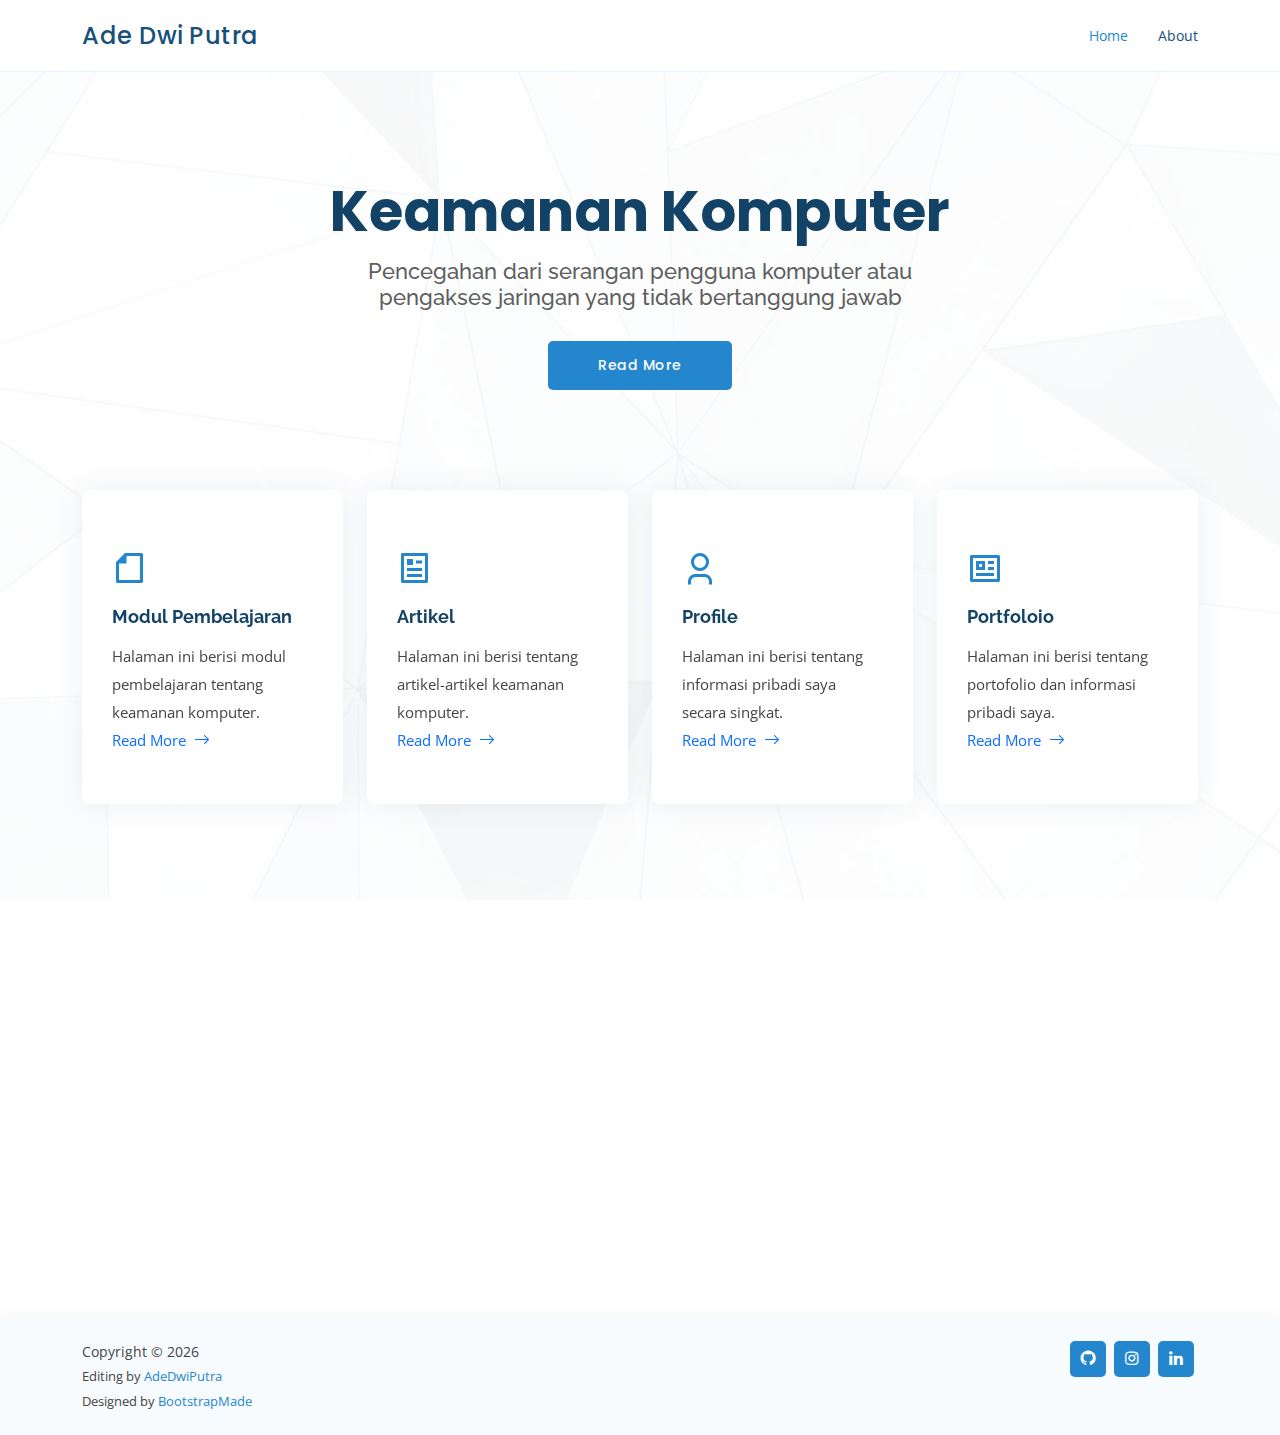
<file: index.html>
<!DOCTYPE html>
<html lang="en">
  <head>
    <meta charset="utf-8" />
    <meta content="width=device-width, initial-scale=1.0" name="viewport" />

    <title>Ade Dwi Putra - Keamanan Komputer</title>
    <meta content="" name="description" />
    <meta content="" name="keywords" />

    <!-- Favicons -->
    <link href="assets/img/6534510.jpg" rel="icon" />

    <!-- Google Fonts -->
    <link
      href="https://fonts.googleapis.com/css?family=Open+Sans:300,300i,400,400i,600,600i,700,700i|Raleway:300,300i,400,400i,500,500i,600,600i,700,700i|Poppins:300,300i,400,400i,500,500i,600,600i,700,700i"
      rel="stylesheet"
    />

    <!-- Vendor CSS Files -->
    <link href="assets/vendor/aos/aos.css" rel="stylesheet" />
    <link
      href="assets/vendor/bootstrap/css/bootstrap.min.css"
      rel="stylesheet"
    />
    <link
      href="assets/vendor/bootstrap-icons/bootstrap-icons.css"
      rel="stylesheet"
    />
    <link href="assets/vendor/boxicons/css/boxicons.min.css" rel="stylesheet" />
    <link
      href="assets/vendor/glightbox/css/glightbox.min.css"
      rel="stylesheet"
    />
    <link href="assets/vendor/remixicon/remixicon.css" rel="stylesheet" />
    <link href="assets/vendor/swiper/swiper-bundle.min.css" rel="stylesheet" />

    <!-- Template Main CSS File -->
    <link href="assets/css/style.css" rel="stylesheet" />
  </head>

  <body>
    <!-- ======= Header ======= -->
    <header id="header" class="fixed-top">
      <div class="container d-flex align-items-center justify-content-between">
        <h1 class="logo fs-4 fw-medium">
          <a href="index.html">Ade Dwi Putra</a>
        </h1>

        <nav id="navbar" class="navbar">
          <ul>
            <li><a class="nav-link scrollto active" href="#hero">Home</a></li>
            <li><a class="nav-link scrollto" href="#about">About</a></li>
          </ul>
          <i class="bi bi-list mobile-nav-toggle"></i>
        </nav>
        <!-- .navbar -->
      </div>
    </header>
    <!-- End Header -->

    <!-- ======= Hero Section ======= -->
    <section id="hero" class="d-flex align-items-center">
      <div
        class="container position-relative"
        data-aos="fade-up"
        data-aos-delay="100"
      >
        <div class="row justify-content-center">
          <div class="col-xl-7 col-lg-9 text-center">
            <h1>Keamanan Komputer</h1>
            <h2>
              Pencegahan dari serangan pengguna komputer atau pengakses jaringan
              yang tidak bertanggung jawab
            </h2>
          </div>
        </div>
        <div class="text-center">
          <a href="#about" class="btn-get-started scrollto">Read More</a>
        </div>

        <div class="row icon-boxes">
          <div
            class="col-md-6 col-lg-3 d-flex align-items-stretch mb-5 mb-lg-0"
            data-aos="zoom-in"
            data-aos-delay="200"
          >
            <div class="icon-box">
              <div class="icon"><i class="ri-file-2-line"></i></div>
              <h4 class="title"><a href="#">Modul Pembelajaran</a></h4>
              <p class="description">
                Halaman ini berisi modul pembelajaran tentang keamanan komputer.
              </p>
              <a href="modules.html">
                <p class="description text-primary">
                  <span>Read More</span
                  ><i class="bi bi-arrow-right ms-2 fs-6"></i>
                </p>
              </a>
            </div>
          </div>

          <div
            class="col-md-6 col-lg-3 d-flex align-items-stretch mb-5 mb-lg-0"
            data-aos="zoom-in"
            data-aos-delay="300"
          >
            <div class="icon-box">
              <div class="icon"><i class="ri-article-line"></i></div>
              <h4 class="title"><a href="">Artikel</a></h4>
              <p class="description">
                Halaman ini berisi tentang artikel-artikel keamanan komputer.
              </p>
              <a href="404.html">
                <p class="description text-primary">
                  <span>Read More</span
                  ><i class="bi bi-arrow-right ms-2 fs-6"></i>
                </p>
              </a>
            </div>
          </div>

          <div
            class="col-md-6 col-lg-3 d-flex align-items-stretch mb-5 mb-lg-0"
            data-aos="zoom-in"
            data-aos-delay="400"
          >
            <div class="icon-box">
              <div class="icon"><i class="ri-user-3-line"></i></div>
              <h4 class="title"><a href="">Profile</a></h4>
              <p class="description">
                Halaman ini berisi tentang informasi pribadi saya secara
                singkat.
              </p>
              <a href="404.html">
                <p class="description text-primary">
                  <span>Read More</span
                  ><i class="bi bi-arrow-right ms-2 fs-6"></i>
                </p>
              </a>
            </div>
          </div>

          <div
            class="col-md-6 col-lg-3 d-flex align-items-stretch mb-5 mb-lg-0"
            data-aos="zoom-in"
            data-aos-delay="500"
          >
            <div class="icon-box">
              <div class="icon"><i class="ri-profile-line"></i></div>
              <h4 class="title"><a href="">Portfoloio</a></h4>
              <p class="description">
                Halaman ini berisi tentang portofolio dan informasi pribadi
                saya.
              </p>
              <a href="404.html">
                <p class="description text-primary">
                  <span>Read More</span
                  ><i class="bi bi-arrow-right ms-2 fs-6"></i>
                </p>
              </a>
            </div>
          </div>
        </div>
      </div>
    </section>
    <!-- End Hero -->

    <main id="main">
      <!-- ======= About Section ======= -->
      <section id="about" class="about">
        <div class="container" data-aos="fade-up">
          <div class="section-title">
            <h2>About Us</h2>
            <p>
              Saya bertujuan untuk membagikan pemahaman tentang berbagai aspek
              keamanan komputer.
            </p>
          </div>

          <div class="row content">
            <div class="col-lg-6">
              <p>Aspek penting dari keamanan komputer :</p>
              <div class="row">
                <div class="col-6">
                  <ul>
                    <li><i class="ri-check-double-line"></i> Keamanan Data</li>
                    <li>
                      <i class="ri-check-double-line"></i> Keamanan Perangkat
                      Lunak
                    </li>
                    <li>
                      <i class="ri-check-double-line"></i> Keamanan Jaringan
                    </li>
                  </ul>
                </div>
                <div class="col-6">
                  <ul>
                    <li><i class="ri-check-double-line"></i> Keamanan Fisik</li>
                    <li>
                      <i class="ri-check-double-line"></i> Keamanan Identitas
                    </li>
                    <li>
                      <i class="ri-check-double-line"></i> Pemantauan dan
                      Analisis
                    </li>
                  </ul>
                </div>
              </div>
            </div>
            <div class="col-lg-6 pt-4 pt-lg-0">
              <p>
                Keamanan komputer adalah praktik dan rangkaian tindakan yang
                dilakukan untuk melindungi sistem komputer, perangkat lunak,
                data, dan informasi pribadi dari ancaman, serangan, atau akses
                yang tidak sah. Tujuan utama dari keamanan komputer adalah
                menjaga kerahasiaan, integritas, dan ketersediaan data, serta
                memastikan bahwa sistem komputer berfungsi dengan baik tanpa
                gangguan.
              </p>
            </div>
          </div>
        </div>
      </section>
      <!-- End About Section -->
    </main>
    <!-- End #main -->

    <!-- ======= Footer ======= -->
    <footer id="footer">
      <div class="container d-md-flex py-4">
        <div class="me-md-auto text-center text-md-start">
          <div class="copyright">
            Copyright &copy;
            <script>
              document.write(new Date().getFullYear());
            </script>
          </div>
          <div class="credits">Editing by <a href="#">AdeDwiPutra</a></div>
          <div class="credits">
            Designed by
            <a href="https://bootstrapmade.com/" target="_blank"
              >BootstrapMade</a
            >
          </div>
        </div>
        <div class="social-links text-center text-md-right pt-3 pt-md-0">
          <a
            href="https://github.com/adee012"
            class="github"
            target="_blank"
            title="Github Ade Dwi Putra"
            ><i class="bx bxl-github"></i
          ></a>
          <a
            href="https://www.instagram.com/ade.designn/?hl=id"
            class="instagram"
            target="_blank"
            title="Instagram Ade Dwi Putra"
            ><i class="bx bxl-instagram"></i
          ></a>
          <a
            href="https://www.linkedin.com/in/ade-dwi-putra-87525a181/"
            class="linkedin"
            target="_blank"
            title="Linkedin Ade Dwi Putra"
            ><i class="bx bxl-linkedin"></i
          ></a>
        </div>
      </div>
    </footer>
    <!-- End Footer -->

    <div id="preloader"></div>
    <a
      href="#"
      class="back-to-top d-flex align-items-center justify-content-center"
      ><i class="bi bi-arrow-up-short"></i
    ></a>

    <!-- Vendor JS Files -->
    <script src="assets/vendor/purecounter/purecounter_vanilla.js"></script>
    <script src="assets/vendor/aos/aos.js"></script>
    <script src="assets/vendor/bootstrap/js/bootstrap.bundle.min.js"></script>
    <script src="assets/vendor/glightbox/js/glightbox.min.js"></script>
    <script src="assets/vendor/isotope-layout/isotope.pkgd.min.js"></script>
    <script src="assets/vendor/swiper/swiper-bundle.min.js"></script>
    <script src="assets/vendor/php-email-form/validate.js"></script>

    <!-- Template Main JS File -->
    <script src="assets/js/main.js"></script>
  </body>
</html>
</file>
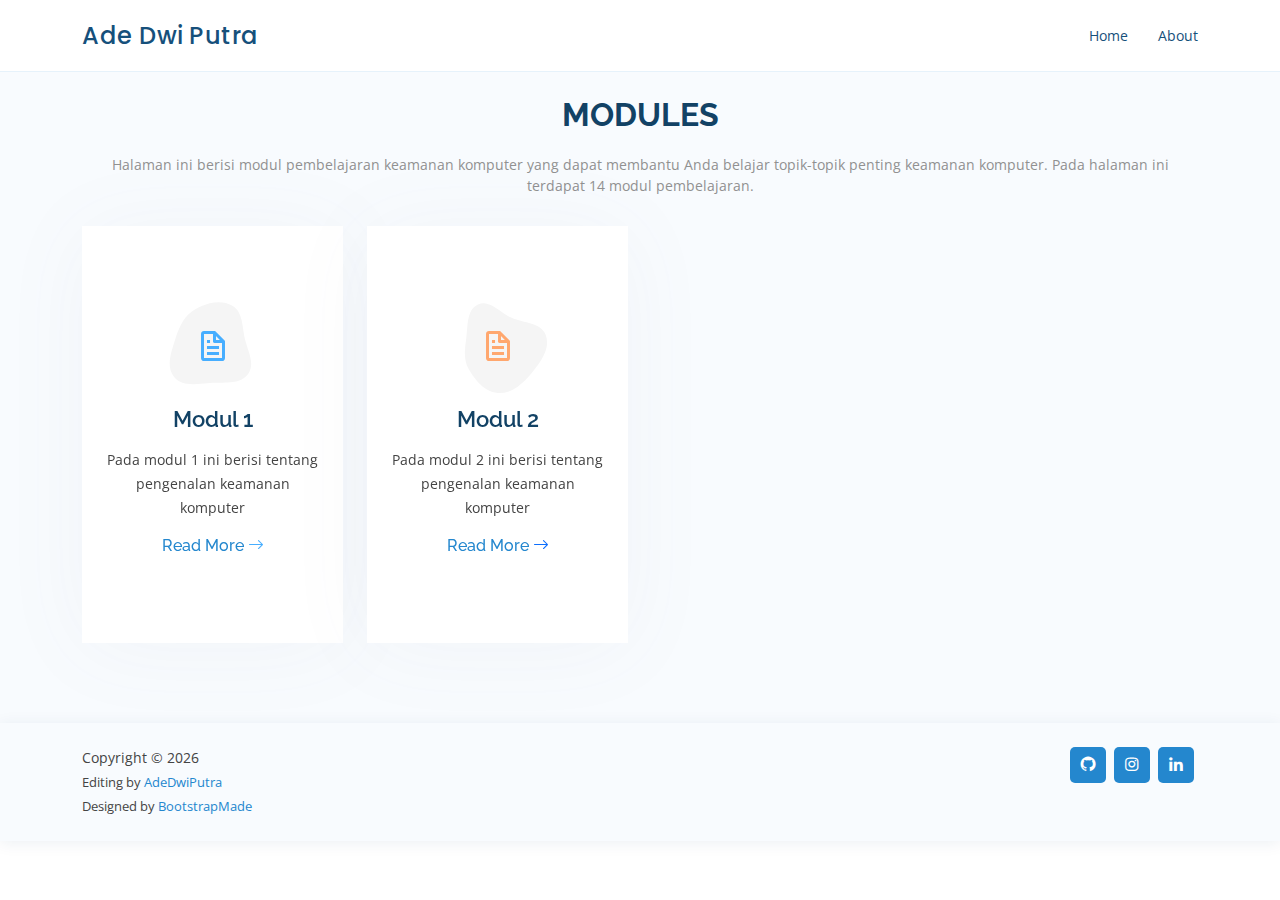
<file: modules.html>
<!DOCTYPE html>
<html lang="en">
  <head>
    <meta charset="utf-8" />
    <meta content="width=device-width, initial-scale=1.0" name="viewport" />

    <title>Ade Dwi Putra - Keamanan Komputer</title>
    <meta content="" name="description" />
    <meta content="" name="keywords" />

    <!-- Favicons -->
    <link href="assets/img/6534510.jpg" rel="icon" />

    <!-- Google Fonts -->
    <link
      href="https://fonts.googleapis.com/css?family=Open+Sans:300,300i,400,400i,600,600i,700,700i|Raleway:300,300i,400,400i,500,500i,600,600i,700,700i|Poppins:300,300i,400,400i,500,500i,600,600i,700,700i"
      rel="stylesheet"
    />

    <!-- Vendor CSS Files -->
    <link href="assets/vendor/aos/aos.css" rel="stylesheet" />
    <link
      href="assets/vendor/bootstrap/css/bootstrap.min.css"
      rel="stylesheet"
    />
    <link
      href="assets/vendor/bootstrap-icons/bootstrap-icons.css"
      rel="stylesheet"
    />
    <link href="assets/vendor/boxicons/css/boxicons.min.css" rel="stylesheet" />
    <link
      href="assets/vendor/glightbox/css/glightbox.min.css"
      rel="stylesheet"
    />
    <link href="assets/vendor/remixicon/remixicon.css" rel="stylesheet" />
    <link href="assets/vendor/swiper/swiper-bundle.min.css" rel="stylesheet" />

    <!-- Template Main CSS File -->
    <link href="assets/css/style.css" rel="stylesheet" />
  </head>

  <body>
    <!-- ======= Header ======= -->
    <header id="header" class="fixed-top">
      <div class="container d-flex align-items-center justify-content-between">
        <h1 class="logo fs-4 fw-medium">
          <a href="index.html">Ade Dwi Putra</a>
        </h1>

        <nav id="navbar" class="navbar">
          <ul>
            <li><a class="nav-link scrollto" href="index.html">Home</a></li>
            <li><a class="nav-link scrollto" href="index.html">About</a></li>
          </ul>
          <i class="bi bi-list mobile-nav-toggle"></i>
        </nav>
        <!-- .navbar -->
      </div>
    </header>
    <!-- End Header -->

    <main id="main">
      <!-- ======= Services Section ======= -->
      <section id="services" class="services section-bg">
        <div class="container" data-aos="fade-up">
          <div class="section-title mt-3">
            <h2>Modules</h2>
            <p>
              Halaman ini berisi modul pembelajaran keamanan komputer yang dapat
              membantu Anda belajar topik-topik penting keamanan komputer. Pada
              halaman ini terdapat 14 modul pembelajaran.
            </p>
          </div>

          <div class="row">
            <div
              class="col-lg-3 col-md-6 d-flex align-items-stretch"
              data-aos="zoom-in"
              data-aos-delay="100"
            >
              <div class="icon-box iconbox-blue">
                <div class="icon">
                  <svg
                    width="100"
                    height="100"
                    viewBox="0 0 600 600"
                    xmlns="http://www.w3.org/2000/svg"
                  >
                    <path
                      stroke="none"
                      stroke-width="0"
                      fill="#f5f5f5"
                      d="M300,521.0016835830174C376.1290562159157,517.8887921683347,466.0731472004068,529.7835943286574,510.70327084640275,468.03025145048787C554.3714126377745,407.6079735673963,508.03601936045806,328.9844924480964,491.2728898941984,256.3432110539036C474.5976632858925,184.082847569629,479.9380746630129,96.60480741107993,416.23090153303,58.64404602377083C348.86323505073057,18.502131276798302,261.93793281208167,40.57373210992963,193.5410806939664,78.93577620505333C130.42746243093433,114.334589627462,98.30271207620316,179.96522072025542,76.75703585869454,249.04625023123273C51.97151888228291,328.5150500222984,13.704378332031375,421.85034740162234,66.52175969318436,486.19268352777647C119.04800174914682,550.1803526380478,217.28368757567262,524.383925680826,300,521.0016835830174"
                    ></path>
                  </svg>
                  <i class="bx bx-file"></i>
                </div>
                <h4><a href="">Modul 1</a></h4>
                <p>
                  Pada modul 1 ini berisi tentang pengenalan keamanan komputer
                </p>
                <h6 class="mt-3 text-primary">
                  <a href="moduls/modul-1.html"
                    >Read More <i class="bi bi-arrow-right"></i
                  ></a>
                </h6>
              </div>
            </div>

            <div
              class="col-lg-3 col-md-6 d-flex align-items-stretch mt-4 mt-md-0"
              data-aos="zoom-in"
              data-aos-delay="200"
            >
              <div class="icon-box iconbox-orange">
                <div class="icon">
                  <svg
                    width="100"
                    height="100"
                    viewBox="0 0 600 600"
                    xmlns="http://www.w3.org/2000/svg"
                  >
                    <path
                      stroke="none"
                      stroke-width="0"
                      fill="#f5f5f5"
                      d="M300,582.0697525312426C382.5290701553225,586.8405444964366,449.9789794690241,525.3245884688669,502.5850820975895,461.55621195738473C556.606425686781,396.0723002908107,615.8543463187945,314.28637112970534,586.6730223649479,234.56875336149918C558.9533121215079,158.8439757836574,454.9685369536778,164.00468322053177,381.49747125262974,130.76875717737553C312.15926192815925,99.40240125094834,248.97055460311594,18.661163978235184,179.8680185752513,50.54337015887873C110.5421016452524,82.52863877960104,119.82277516462835,180.83849132639028,109.12597500060166,256.43424936330496C100.08760227029461,320.3096726198365,92.17705696193138,384.0621239912766,124.79988738764834,439.7174275375508C164.83382741302287,508.01625554203684,220.96474134820875,577.5009287672846,300,582.0697525312426"
                    ></path>
                  </svg>
                  <i class="bx bx-file"></i>
                </div>
                <h4><a href="">Modul 2</a></h4>
                <p>
                  Pada modul 2 ini berisi tentang pengenalan keamanan komputer
                </p>
                <h6 class="mt-3">
                  <a href="moduls/modul-2.html"
                    >Read More
                    <i class="bi bi-arrow-right" style="color: #0d6efd"></i
                  ></a>
                </h6>
              </div>
            </div>

            <!-- <div
              class="col-lg-4 col-md-6 d-flex align-items-stretch mt-4 mt-lg-0"
              data-aos="zoom-in"
              data-aos-delay="300"
            >
              <div class="icon-box iconbox-pink">
                <div class="icon">
                  <svg
                    width="100"
                    height="100"
                    viewBox="0 0 600 600"
                    xmlns="http://www.w3.org/2000/svg"
                  >
                    <path
                      stroke="none"
                      stroke-width="0"
                      fill="#f5f5f5"
                      d="M300,541.5067337569781C382.14930387511276,545.0595476570109,479.8736841581634,548.3450877840088,526.4010558755058,480.5488172755941C571.5218469581645,414.80211281144784,517.5187510058486,332.0715597781072,496.52539010469104,255.14436215662573C477.37192572678356,184.95920475031193,473.57363656557914,105.61284051026155,413.0603344069578,65.22779650032875C343.27470386102294,18.654635553484475,251.2091493199835,5.337323636656869,175.0934190732945,40.62881213300186C97.87086631185822,76.43348514350839,51.98124368387456,156.15599469081315,36.44837278890362,239.84606092416172C21.716077023791087,319.22268207091537,43.775223500013084,401.1760424656574,96.891909868211,461.97329694683043C147.22146801428983,519.5804099606455,223.5754009179313,538.201503339737,300,541.5067337569781"
                    ></path>
                  </svg>
                  <i class="bx bx-file"></i>
                </div>
                <h4><a href="">Magni Dolores</a></h4>
                <p>
                  Excepteur sint occaecat cupidatat non proident, sunt in culpa
                  qui officia
                </p>
              </div>
            </div> -->

            <!-- <div
              class="col-lg-4 col-md-6 d-flex align-items-stretch mt-4"
              data-aos="zoom-in"
              data-aos-delay="100"
            >
              <div class="icon-box iconbox-yellow">
                <div class="icon">
                  <svg
                    width="100"
                    height="100"
                    viewBox="0 0 600 600"
                    xmlns="http://www.w3.org/2000/svg"
                  >
                    <path
                      stroke="none"
                      stroke-width="0"
                      fill="#f5f5f5"
                      d="M300,503.46388370962813C374.79870501325706,506.71871716319447,464.8034551963731,527.1746412648533,510.4981551193396,467.86667711651364C555.9287308511215,408.9015244558933,512.6030010748507,327.5744911775523,490.211057578863,256.5855673507754C471.097692560561,195.9906835881958,447.69079081568157,138.11976852964426,395.19560036434837,102.3242989838813C329.3053358748298,57.3949838291264,248.02791733380457,8.279543830951368,175.87071277845988,42.242879143198664C103.41431057327972,76.34704239035025,93.79494320519305,170.9812938413882,81.28167332365135,250.07896920659033C70.17666984294237,320.27484674793965,64.84698225790005,396.69656628748305,111.28512138212992,450.4950937839243C156.20124167950087,502.5303643271138,231.32542653798444,500.4755392045468,300,503.46388370962813"
                    ></path>
                  </svg>
                  <i class="bx bx-file"></i>
                </div>
                <h4><a href="">Nemo Enim</a></h4>
                <p>
                  At vero eos et accusamus et iusto odio dignissimos ducimus qui
                  blanditiis
                </p>
              </div>
            </div> -->

            <!-- <div
              class="col-lg-4 col-md-6 d-flex align-items-stretch mt-4"
              data-aos="zoom-in"
              data-aos-delay="200"
            >
              <div class="icon-box iconbox-red">
                <div class="icon">
                  <svg
                    width="100"
                    height="100"
                    viewBox="0 0 600 600"
                    xmlns="http://www.w3.org/2000/svg"
                  >
                    <path
                      stroke="none"
                      stroke-width="0"
                      fill="#f5f5f5"
                      d="M300,532.3542879108572C369.38199826031484,532.3153073249985,429.10787420159085,491.63046689027357,474.5244479745417,439.17860296908856C522.8885846962883,383.3225815378663,569.1668002868075,314.3205725914397,550.7432151929288,242.7694973846089C532.6665558377875,172.5657663291529,456.2379748765914,142.6223662098291,390.3689995646985,112.34683881706744C326.66090330228417,83.06452184765237,258.84405631176094,53.51806209861945,193.32584062364296,78.48882559362697C121.61183558270385,105.82097193414197,62.805066853699245,167.19869350419734,48.57481801355237,242.6138429142374C34.843463184063346,315.3850353017275,76.69343916112496,383.4422959591041,125.22947124332185,439.3748458443577C170.7312796277747,491.8107796887764,230.57421082200815,532.3932930995766,300,532.3542879108572"
                    ></path>
                  </svg>
                  <i class="bx bx-file"></i>
                </div>
                <h4><a href="">Dele Cardo</a></h4>
                <p>
                  Quis consequatur saepe eligendi voluptatem consequatur dolor
                  consequuntur
                </p>
              </div>
            </div> -->

            <!-- <div
              class="col-lg-4 col-md-6 d-flex align-items-stretch mt-4"
              data-aos="zoom-in"
              data-aos-delay="300"
            >
              <div class="icon-box iconbox-teal">
                <div class="icon">
                  <svg
                    width="100"
                    height="100"
                    viewBox="0 0 600 600"
                    xmlns="http://www.w3.org/2000/svg"
                  >
                    <path
                      stroke="none"
                      stroke-width="0"
                      fill="#f5f5f5"
                      d="M300,566.797414625762C385.7384707136149,576.1784315230908,478.7894351017131,552.8928747891023,531.9192734346935,484.94944893311C584.6109503024035,417.5663521118492,582.489472248146,322.67544863468447,553.9536738515405,242.03673114598146C529.1557734026468,171.96086150256528,465.24506316201064,127.66468636344209,395.9583748389544,100.7403814666027C334.2173773831606,76.7482773500951,269.4350130405921,84.62216499799875,207.1952322260088,107.2889140133804C132.92018162631612,134.33871894543012,41.79353780512637,160.00259165414826,22.644507872594943,236.69541883565114C3.319112789854554,314.0945973066697,72.72355303640163,379.243833228382,124.04198916343866,440.3218312028393C172.9286146004772,498.5055451809895,224.45579914871206,558.5317968840102,300,566.797414625762"
                    ></path>
                  </svg>
                  <i class="bx bx-file"></i>
                </div>
                <h4><a href="">Divera Don</a></h4>
                <p>
                  Modi nostrum vel laborum. Porro fugit error sit minus sapiente
                  sit aspernatur
                </p>
              </div>
            </div> -->
          </div>
        </div>
      </section>
      <!-- End Sevices Section -->
    </main>
    <!-- End #main -->

    <!-- ======= Footer ======= -->
    <footer id="footer">
      <div class="container d-md-flex py-4">
        <div class="me-md-auto text-center text-md-start">
          <div class="copyright">
            Copyright &copy;
            <script>
              document.write(new Date().getFullYear());
            </script>
          </div>
          <div class="credits">Editing by <a href="#">AdeDwiPutra</a></div>
          <div class="credits">
            Designed by <a href="https://bootstrapmade.com/">BootstrapMade</a>
          </div>
        </div>
        <div class="social-links text-center text-md-right pt-3 pt-md-0">
          <a
            href="https://github.com/adee012"
            class="github"
            title="Github Ade Dwi Putra"
            ><i class="bx bxl-github"></i
          ></a>
          <a
            href="https://www.instagram.com/ade.designn/?hl=id"
            class="instagram"
            title="Instagram Ade Dwi Putra"
            ><i class="bx bxl-instagram"></i
          ></a>
          <a
            href="https://www.linkedin.com/in/ade-dwi-putra-87525a181/"
            class="linkedin"
            title="Linkedin Ade Dwi Putra"
            ><i class="bx bxl-linkedin"></i
          ></a>
        </div>
      </div>
    </footer>
    <!-- End Footer -->

    <div id="preloader"></div>
    <a
      href="#"
      class="back-to-top d-flex align-items-center justify-content-center"
      ><i class="bi bi-arrow-up-short"></i
    ></a>

    <!-- Vendor JS Files -->
    <script src="assets/vendor/purecounter/purecounter_vanilla.js"></script>
    <script src="assets/vendor/aos/aos.js"></script>
    <script src="assets/vendor/bootstrap/js/bootstrap.bundle.min.js"></script>
    <script src="assets/vendor/glightbox/js/glightbox.min.js"></script>
    <script src="assets/vendor/isotope-layout/isotope.pkgd.min.js"></script>
    <script src="assets/vendor/swiper/swiper-bundle.min.js"></script>
    <script src="assets/vendor/php-email-form/validate.js"></script>

    <!-- Template Main JS File -->
    <script src="assets/js/main.js"></script>
  </body>
</html>
</file>
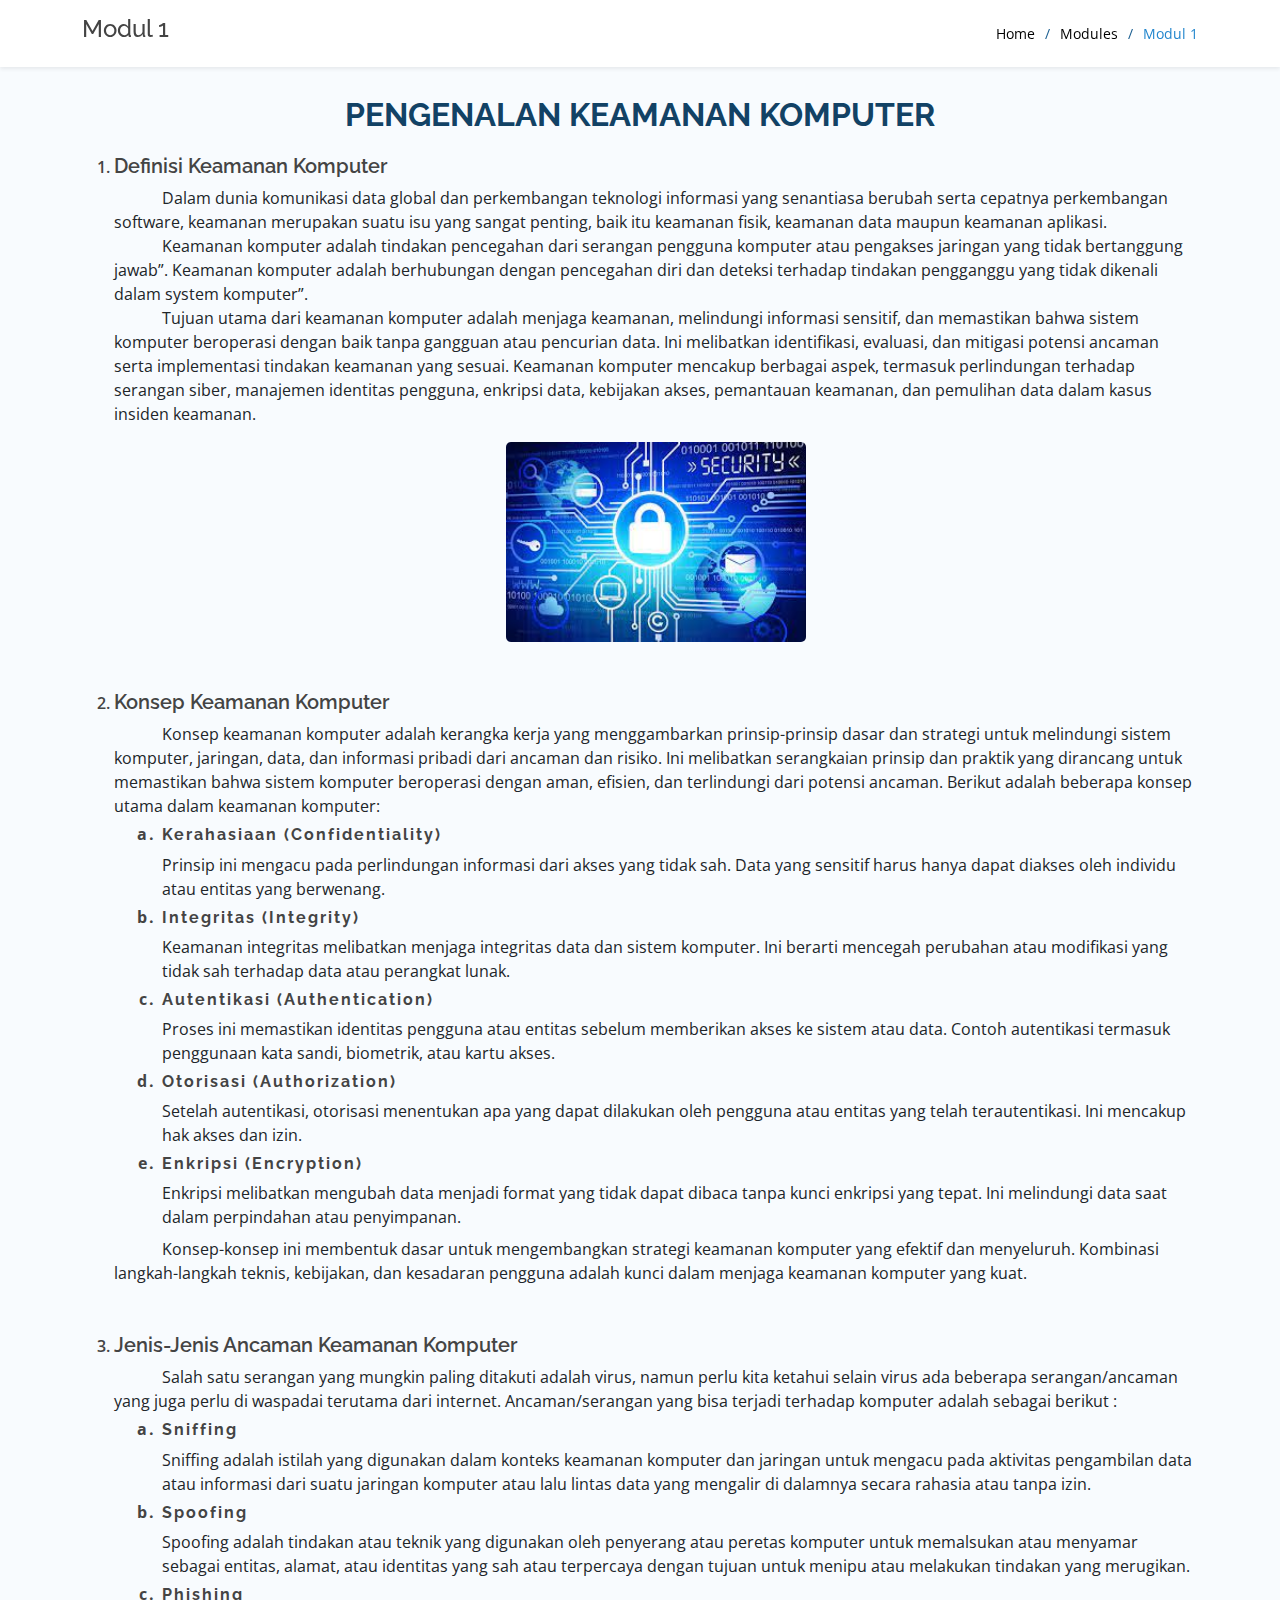
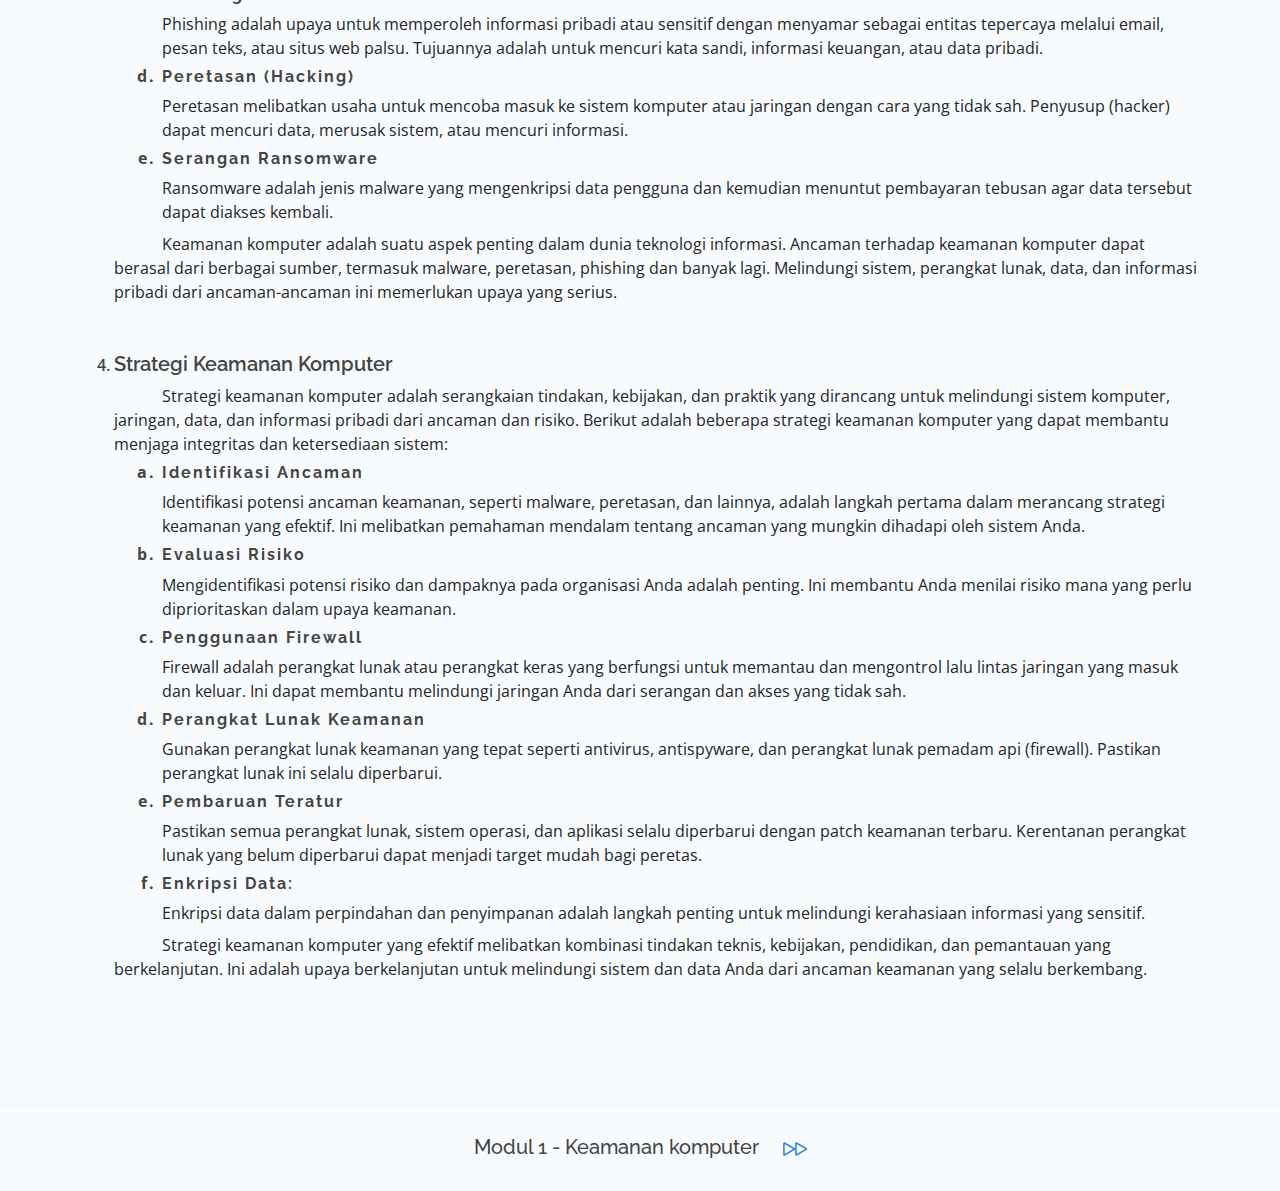
<file: moduls/modul-1.html>
<!DOCTYPE html>
<html lang="en">
  <head>
    <meta charset="utf-8" />
    <meta content="width=device-width, initial-scale=1.0" name="viewport" />

    <title>Ade Dwi Putra - Keamanan Komputer</title>
    <meta content="" name="description" />
    <meta content="" name="keywords" />

    <!-- Favicons -->
    <link href="../assets/img/6534510.jpg" rel="icon" />

    <!-- Google Fonts -->
    <link
      href="https://fonts.googleapis.com/css?family=Open+Sans:300,300i,400,400i,600,600i,700,700i|Raleway:300,300i,400,400i,500,500i,600,600i,700,700i|Poppins:300,300i,400,400i,500,500i,600,600i,700,700i"
      rel="stylesheet"
    />

    <!-- Vendor CSS Files -->
    <link href="../assets/vendor/aos/aos.css" rel="stylesheet" />
    <link
      href="../assets/vendor/bootstrap/css/bootstrap.min.css"
      rel="stylesheet"
    />
    <link
      href="../assets/vendor/bootstrap-icons/bootstrap-icons.css"
      rel="stylesheet"
    />
    <link
      href="../assets/vendor/boxicons/css/boxicons.min.css"
      rel="stylesheet"
    />
    <link
      href="../assets/vendor/glightbox/css/glightbox.min.css"
      rel="stylesheet"
    />
    <link href="../assets/vendor/remixicon/remixicon.css" rel="stylesheet" />
    <link
      href="../assets/vendor/swiper/swiper-bundle.min.css"
      rel="stylesheet"
    />

    <!-- Template Main CSS File -->
    <link href="../assets/css/style.css" rel="stylesheet" />
    <style>
      #aktif {
        color: black;
      }
      #aktif:hover {
        color: #0d6efd;
      }
      ol li,
      ol p {
        text-align: left;
      }

      /* .footer-text {
        display: flex;
        justify-content: center;
        gap: ;
      } */
    </style>
  </head>

  <body class="section-bg">
    <main id="main ">
      <!-- ======= Breadcrumbs ======= -->
      <section
        id="breadcrumbs"
        class="breadcrumbs mt-0 bg-white shadow-sm fixed-top"
      >
        <div class="container">
          <div class="d-flex justify-content-between align-items-center">
            <h2 class="fw-medium fs-4">Modul 1</h2>
            <ol>
              <li>
                <a href="../index.html" id="aktif">Home</a>
              </li>
              <li><a href="../modules.html" id="aktif">Modules</a></li>
              <li><a href="#">Modul 1</a></li>
            </ol>
          </div>
        </div>
      </section>
      <!-- End Breadcrumbs -->

      <!-- ======= Materi Section ======= -->
      <section id="faq" class="faq section-bg">
        <div class="container" data-aos="fade-up">
          <div class="section-title mt-3">
            <h2>Pengenalan Keamanan Komputer</h2>

            <ol class="">
              <!-- definisi keamanan komputer -->
              <li class="fw-semibold">
                <h5 class="fw-semibold">Definisi Keamanan Komputer</h5>
              </li>
              <p class="text-dark fs-6" style="text-indent: 0.5in">
                Dalam dunia komunikasi data global dan perkembangan teknologi
                informasi yang senantiasa berubah serta cepatnya perkembangan
                software, keamanan merupakan suatu isu yang sangat penting, baik
                itu keamanan fisik, keamanan data maupun keamanan aplikasi.
              </p>
              <p class="text-dark fs-6" style="text-indent: 0.5in">
                Keamanan komputer adalah tindakan pencegahan dari serangan
                pengguna komputer atau pengakses jaringan yang tidak bertanggung
                jawab”. Keamanan komputer adalah berhubungan dengan pencegahan
                diri dan deteksi terhadap tindakan pengganggu yang tidak
                dikenali dalam system komputer”.
              </p>
              <p class="text-dark fs-6" style="text-indent: 0.5in">
                Tujuan utama dari keamanan komputer adalah menjaga keamanan,
                melindungi informasi sensitif, dan memastikan bahwa sistem
                komputer beroperasi dengan baik tanpa gangguan atau pencurian
                data. Ini melibatkan identifikasi, evaluasi, dan mitigasi
                potensi ancaman serta implementasi tindakan keamanan yang
                sesuai. Keamanan komputer mencakup berbagai aspek, termasuk
                perlindungan terhadap serangan siber, manajemen identitas
                pengguna, enkripsi data, kebijakan akses, pemantauan keamanan,
                dan pemulihan data dalam kasus insiden keamanan.
              </p>
              <img
                src="../assets/img/modul1.jpeg"
                alt=""
                class="mt-3 text-center"
                style="
                  height: 200px;
                  width: 300px;
                  position: relative;
                  border-radius: 5px;
                  text-align: center;
                "
              />
              <!-- definisi keamanan komputer end -->

              <!-- konsep keamanan komputer -->
              <li class="mt-5 fw-semibold">
                <h5 class="fw-semibold">Konsep Keamanan Komputer</h5>
              </li>
              <p class="text-dark fs-6" style="text-indent: 0.5in">
                Konsep keamanan komputer adalah kerangka kerja yang
                menggambarkan prinsip-prinsip dasar dan strategi untuk
                melindungi sistem komputer, jaringan, data, dan informasi
                pribadi dari ancaman dan risiko. Ini melibatkan serangkaian
                prinsip dan praktik yang dirancang untuk memastikan bahwa sistem
                komputer beroperasi dengan aman, efisien, dan terlindungi dari
                potensi ancaman. Berikut adalah beberapa konsep utama dalam
                keamanan komputer:
              </p>
              <ol type="a" class="ps-5">
                <li class="fw-bold mt-1" style="letter-spacing: 2px">
                  <h6 class="fw-bold">Kerahasiaan (Confidentiality)</h6>
                </li>
                <p class="text-dark fs-6">
                  Prinsip ini mengacu pada perlindungan informasi dari akses
                  yang tidak sah. Data yang sensitif harus hanya dapat diakses
                  oleh individu atau entitas yang berwenang.
                </p>
                <li class="fw-bold mt-1" style="letter-spacing: 2px">
                  <h6 class="fw-bold">Integritas (Integrity)</h6>
                </li>
                <p class="text-dark fs-6">
                  Keamanan integritas melibatkan menjaga integritas data dan
                  sistem komputer. Ini berarti mencegah perubahan atau
                  modifikasi yang tidak sah terhadap data atau perangkat lunak.
                </p>
                <li class="fw-bold mt-1" style="letter-spacing: 2px">
                  <h6 class="fw-bold">Autentikasi (Authentication)</h6>
                </li>
                <p class="text-dark fs-6">
                  Proses ini memastikan identitas pengguna atau entitas sebelum
                  memberikan akses ke sistem atau data. Contoh autentikasi
                  termasuk penggunaan kata sandi, biometrik, atau kartu akses.
                </p>
                <li class="fw-bold mt-1" style="letter-spacing: 2px">
                  <h6 class="fw-bold">Otorisasi (Authorization)</h6>
                </li>
                <p class="text-dark fs-6">
                  Setelah autentikasi, otorisasi menentukan apa yang dapat
                  dilakukan oleh pengguna atau entitas yang telah
                  terautentikasi. Ini mencakup hak akses dan izin.
                </p>
                <li class="fw-bold mt-1" style="letter-spacing: 2px">
                  <h6 class="fw-bold">Enkripsi (Encryption)</h6>
                </li>
                <p class="text-dark fs-6">
                  Enkripsi melibatkan mengubah data menjadi format yang tidak
                  dapat dibaca tanpa kunci enkripsi yang tepat. Ini melindungi
                  data saat dalam perpindahan atau penyimpanan.
                </p>
              </ol>
              <p class="text-dark fs-6 mt-2" style="text-indent: 0.5in">
                Konsep-konsep ini membentuk dasar untuk mengembangkan strategi
                keamanan komputer yang efektif dan menyeluruh. Kombinasi
                langkah-langkah teknis, kebijakan, dan kesadaran pengguna adalah
                kunci dalam menjaga keamanan komputer yang kuat.
              </p>
              <!-- konsep keamanan komputer end -->

              <!-- jenis-jenis ancaman keamanan komputer -->
              <li class="mt-5 fw-semibold">
                <h5 class="fw-semibold">
                  Jenis-Jenis Ancaman Keamanan Komputer
                </h5>
              </li>
              <p class="text-dark fs-6" style="text-indent: 0.5in">
                Salah satu serangan yang mungkin paling ditakuti adalah virus,
                namun perlu kita ketahui selain virus ada beberapa
                serangan/ancaman yang juga perlu di waspadai terutama dari
                internet. Ancaman/serangan yang bisa terjadi terhadap komputer
                adalah sebagai berikut :
              </p>
              <ol type="a" class="ps-5">
                <li class="fw-bold mt-1" style="letter-spacing: 2px">
                  <h6 class="fw-bold">Sniffing</h6>
                </li>
                <p class="text-dark fs-6">
                  Sniffing adalah istilah yang digunakan dalam konteks keamanan
                  komputer dan jaringan untuk mengacu pada aktivitas pengambilan
                  data atau informasi dari suatu jaringan komputer atau lalu
                  lintas data yang mengalir di dalamnya secara rahasia atau
                  tanpa izin.
                </p>
                <li class="fw-bold mt-1" style="letter-spacing: 2px">
                  <h6 class="fw-bold">Spoofing</h6>
                </li>
                <p class="text-dark fs-6">
                  Spoofing adalah tindakan atau teknik yang digunakan oleh
                  penyerang atau peretas komputer untuk memalsukan atau menyamar
                  sebagai entitas, alamat, atau identitas yang sah atau
                  terpercaya dengan tujuan untuk menipu atau melakukan tindakan
                  yang merugikan.
                </p>
                <li class="fw-bold mt-1" style="letter-spacing: 2px">
                  <h6 class="fw-bold">Phishing</h6>
                </li>
                <p class="text-dark fs-6">
                  Phishing adalah upaya untuk memperoleh informasi pribadi atau
                  sensitif dengan menyamar sebagai entitas tepercaya melalui
                  email, pesan teks, atau situs web palsu. Tujuannya adalah
                  untuk mencuri kata sandi, informasi keuangan, atau data
                  pribadi.
                </p>
                <li class="fw-bold mt-1" style="letter-spacing: 2px">
                  <h6 class="fw-bold">Peretasan (Hacking)</h6>
                </li>
                <p class="text-dark fs-6">
                  Peretasan melibatkan usaha untuk mencoba masuk ke sistem
                  komputer atau jaringan dengan cara yang tidak sah. Penyusup
                  (hacker) dapat mencuri data, merusak sistem, atau mencuri
                  informasi.
                </p>
                <li class="fw-bold mt-1" style="letter-spacing: 2px">
                  <h6 class="fw-bold">Serangan Ransomware</h6>
                </li>
                <p class="text-dark fs-6">
                  Ransomware adalah jenis malware yang mengenkripsi data
                  pengguna dan kemudian menuntut pembayaran tebusan agar data
                  tersebut dapat diakses kembali.
                </p>
              </ol>
              <p class="text-dark fs-6 mt-2" style="text-indent: 0.5in">
                Keamanan komputer adalah suatu aspek penting dalam dunia
                teknologi informasi. Ancaman terhadap keamanan komputer dapat
                berasal dari berbagai sumber, termasuk malware, peretasan,
                phishing dan banyak lagi. Melindungi sistem, perangkat lunak,
                data, dan informasi pribadi dari ancaman-ancaman ini memerlukan
                upaya yang serius.
              </p>
              <!-- jenis-jenis ancaman keamanan komputer end -->

              <!-- strategi keamanan komputer -->
              <li class="mt-5 fw-semibold">
                <h5 class="fw-semibold">Strategi Keamanan Komputer</h5>
              </li>
              <p class="text-dark fs-6" style="text-indent: 0.5in">
                Strategi keamanan komputer adalah serangkaian tindakan,
                kebijakan, dan praktik yang dirancang untuk melindungi sistem
                komputer, jaringan, data, dan informasi pribadi dari ancaman dan
                risiko. Berikut adalah beberapa strategi keamanan komputer yang
                dapat membantu menjaga integritas dan ketersediaan sistem:
              </p>
              <ol type="a" class="ps-5">
                <li class="fw-bold mt-1" style="letter-spacing: 2px">
                  <h6 class="fw-bold">Identifikasi Ancaman</h6>
                </li>
                <p class="text-dark fs-6">
                  Identifikasi potensi ancaman keamanan, seperti malware,
                  peretasan, dan lainnya, adalah langkah pertama dalam merancang
                  strategi keamanan yang efektif. Ini melibatkan pemahaman
                  mendalam tentang ancaman yang mungkin dihadapi oleh sistem
                  Anda.
                </p>
                <li class="fw-bold mt-1" style="letter-spacing: 2px">
                  <h6 class="fw-bold">Evaluasi Risiko</h6>
                </li>
                <p class="text-dark fs-6">
                  Mengidentifikasi potensi risiko dan dampaknya pada organisasi
                  Anda adalah penting. Ini membantu Anda menilai risiko mana
                  yang perlu diprioritaskan dalam upaya keamanan.
                </p>
                <li class="fw-bold mt-1" style="letter-spacing: 2px">
                  <h6 class="fw-bold">Penggunaan Firewall</h6>
                </li>
                <p class="text-dark fs-6">
                  Firewall adalah perangkat lunak atau perangkat keras yang
                  berfungsi untuk memantau dan mengontrol lalu lintas jaringan
                  yang masuk dan keluar. Ini dapat membantu melindungi jaringan
                  Anda dari serangan dan akses yang tidak sah.
                </p>
                <li class="fw-bold mt-1" style="letter-spacing: 2px">
                  <h6 class="fw-bold">Perangkat Lunak Keamanan</h6>
                </li>
                <p class="text-dark fs-6">
                  Gunakan perangkat lunak keamanan yang tepat seperti antivirus,
                  antispyware, dan perangkat lunak pemadam api (firewall).
                  Pastikan perangkat lunak ini selalu diperbarui.
                </p>
                <li class="fw-bold mt-1" style="letter-spacing: 2px">
                  <h6 class="fw-bold">Pembaruan Teratur</h6>
                </li>
                <p class="text-dark fs-6">
                  Pastikan semua perangkat lunak, sistem operasi, dan aplikasi
                  selalu diperbarui dengan patch keamanan terbaru. Kerentanan
                  perangkat lunak yang belum diperbarui dapat menjadi target
                  mudah bagi peretas.
                </p>
                <li class="fw-bold mt-1" style="letter-spacing: 2px">
                  <h6 class="fw-bold">Enkripsi Data:</h6>
                </li>
                <p class="text-dark fs-6">
                  Enkripsi data dalam perpindahan dan penyimpanan adalah langkah
                  penting untuk melindungi kerahasiaan informasi yang sensitif.
                </p>
              </ol>
              <p class="text-dark fs-6 mt-2" style="text-indent: 0.5in">
                Strategi keamanan komputer yang efektif melibatkan kombinasi
                tindakan teknis, kebijakan, pendidikan, dan pemantauan yang
                berkelanjutan. Ini adalah upaya berkelanjutan untuk melindungi
                sistem dan data Anda dari ancaman keamanan yang selalu
                berkembang.
              </p>
              <!-- strategi keamanan komputer end -->
            </ol>
          </div>
        </div>
      </section>

      <!-- End Materi Section -->
    </main>
    <!-- End #main -->
    <!-- ======= Footer ======= -->
    <footer id="footer">
      <div
        class="container py-4 footer-text d-flex gap-4 justify-content-center align-items-center"
      >
        <h6 class="fw-medium fs-5 mt-1">Modul 1 - Keamanan komputer</h6>
        <a href="modul-2.html" title="next page"
          ><i class="bi bi-fast-forward fs-4"></i
        ></a>
      </div>
    </footer>
    <!-- End Footer -->

    <div id="preloader"></div>
    <a
      href="#"
      class="back-to-top d-flex align-items-center justify-content-center"
      ><i class="bi bi-arrow-up-short"></i
    ></a>

    <!-- Vendor JS Files -->
    <script src="../assets/vendor/purecounter/purecounter_vanilla.js"></script>
    <script src="../assets/vendor/aos/aos.js"></script>
    <script src="../assets/vendor/bootstrap/js/bootstrap.bundle.min.js"></script>
    <script src="../assets/vendor/glightbox/js/glightbox.min.js"></script>
    <script src="../assets/vendor/isotope-layout/isotope.pkgd.min.js"></script>
    <script src="../assets/vendor/swiper/swiper-bundle.min.js"></script>
    <script src="../assets/vendor/php-email-form/validate.js"></script>

    <!-- Template Main JS File -->
    <script src="../assets/js/main.js"></script>
  </body>
</html>
</file>
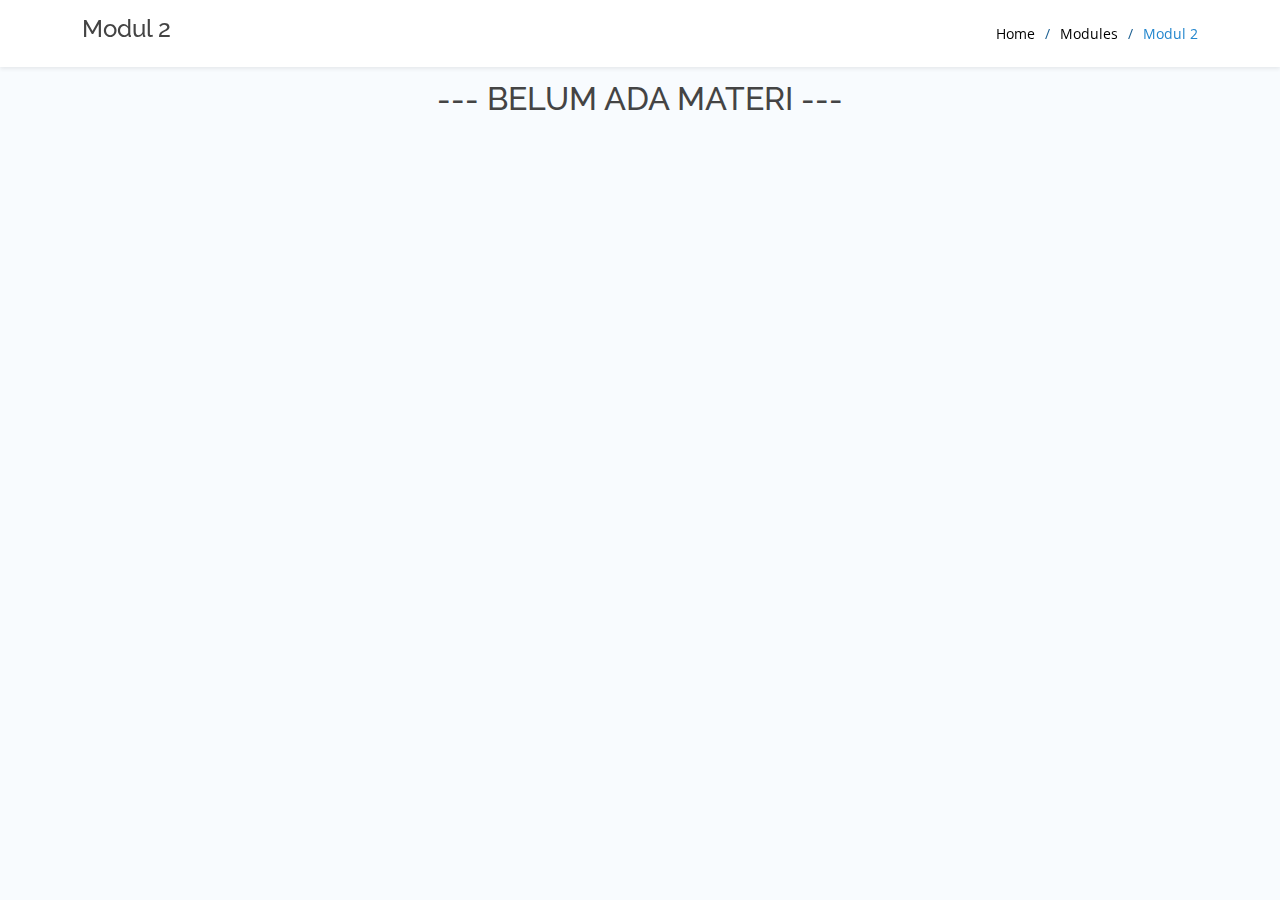
<file: moduls/modul-2.html>
<!DOCTYPE html>
<html lang="en">
  <head>
    <meta charset="utf-8" />
    <meta content="width=device-width, initial-scale=1.0" name="viewport" />

    <title>Ade Dwi Putra - Keamanan Komputer</title>
    <meta content="" name="description" />
    <meta content="" name="keywords" />

    <!-- Favicons -->
    <link href="../assets/img/6534510.jpg" rel="icon" />

    <!-- Google Fonts -->
    <link
      href="https://fonts.googleapis.com/css?family=Open+Sans:300,300i,400,400i,600,600i,700,700i|Raleway:300,300i,400,400i,500,500i,600,600i,700,700i|Poppins:300,300i,400,400i,500,500i,600,600i,700,700i"
      rel="stylesheet"
    />

    <!-- Vendor CSS Files -->
    <link href="../assets/vendor/aos/aos.css" rel="stylesheet" />
    <link
      href="../assets/vendor/bootstrap/css/bootstrap.min.css"
      rel="stylesheet"
    />
    <link
      href="../assets/vendor/bootstrap-icons/bootstrap-icons.css"
      rel="stylesheet"
    />
    <link
      href="../assets/vendor/boxicons/css/boxicons.min.css"
      rel="stylesheet"
    />
    <link
      href="../assets/vendor/glightbox/css/glightbox.min.css"
      rel="stylesheet"
    />
    <link href="../assets/vendor/remixicon/remixicon.css" rel="stylesheet" />
    <link
      href="../assets/vendor/swiper/swiper-bundle.min.css"
      rel="stylesheet"
    />

    <!-- Template Main CSS File -->
    <link href="../assets/css/style.css" rel="stylesheet" />
    <style>
      #aktif {
        color: black;
      }
      #aktif:hover {
        color: #0d6efd;
      }
      ol li,
      ol p {
        text-align: left;
      }

      /* .footer-text {
        display: flex;
        justify-content: center;
        gap: ;
      } */
    </style>
  </head>

  <body class="section-bg">
    <main id="main ">
      <!-- ======= Breadcrumbs ======= -->
      <section
        id="breadcrumbs"
        class="breadcrumbs mt-0 bg-white shadow-sm fixed-top"
      >
        <div class="container">
          <div class="d-flex justify-content-between align-items-center">
            <h2 class="fw-medium fs-4">Modul 2</h2>
            <ol>
              <li>
                <a href="../index.html" id="aktif">Home</a>
              </li>
              <li><a href="../modules.html" id="aktif">Modules</a></li>
              <li><a href="#">Modul 2</a></li>
            </ol>
          </div>
        </div>
      </section>
      <!-- End Breadcrumbs -->

      <!-- ======= Materi Section ======= -->
      <section id="faq" class="faq section-bg">
        <div class="container" data-aos="fade-up">
          <h2 class="text-center">--- BELUM ADA MATERI ---</h2>
        </div>
      </section>

      <!-- End Materi Section -->
    </main>
    <!-- End #main -->
    <!-- ======= Footer ======= -->
    <!-- <footer id="footer">
      <div
        class="container py-4 footer-text d-flex gap-4 justify-content-center align-items-center"
      >
        <a
          href="modul-1.html"
          title="previous page"
          style="-webkit-transform: scaleX(-1); transform: scaleX(-1)"
          ><i class="bi bi-fast-forward fs-4"></i
        ></a>
        <h6 class="fw-medium fs-5 mt-1">Modul 2 - Keamanan komputer</h6>
        <a href="modul-3.html" title="next page"
          ><i class="bi bi-fast-forward fs-4"></i
        ></a>
      </div>
    </footer> -->
    <!-- End Footer -->

    <div id="preloader"></div>
    <a
      href="#"
      class="back-to-top d-flex align-items-center justify-content-center"
      ><i class="bi bi-arrow-up-short"></i
    ></a>

    <!-- Vendor JS Files -->
    <script src="../assets/vendor/purecounter/purecounter_vanilla.js"></script>
    <script src="../assets/vendor/aos/aos.js"></script>
    <script src="../assets/vendor/bootstrap/js/bootstrap.bundle.min.js"></script>
    <script src="../assets/vendor/glightbox/js/glightbox.min.js"></script>
    <script src="../assets/vendor/isotope-layout/isotope.pkgd.min.js"></script>
    <script src="../assets/vendor/swiper/swiper-bundle.min.js"></script>
    <script src="../assets/vendor/php-email-form/validate.js"></script>

    <!-- Template Main JS File -->
    <script src="../assets/js/main.js"></script>
  </body>
</html>
</file>
<file: assets/css/style.css>
/**
* Template Name: OnePage
* Updated: Aug 30 2023 with Bootstrap v5.3.1
* Template URL: https://bootstrapmade.com/onepage-multipurpose-bootstrap-template/
* Author: BootstrapMade.com
* License: https://bootstrapmade.com/license/
*/

/*--------------------------------------------------------------
# General
--------------------------------------------------------------*/
body {
  font-family: "Open Sans", sans-serif;
  color: #444444;
}

a {
  color: #2487ce;
  text-decoration: none;
}

a:hover {
  color: #469fdf;
  text-decoration: none;
}

h1,
h2,
h3,
h4,
h5,
h6 {
  font-family: "Raleway", sans-serif;
}

/*--------------------------------------------------------------
# Back to top button
--------------------------------------------------------------*/
.back-to-top {
  position: fixed;
  visibility: hidden;
  opacity: 0;
  right: 15px;
  bottom: 15px;
  z-index: 996;
  background: #2487ce;
  width: 40px;
  height: 40px;
  border-radius: 4px;
  transition: all 0.4s;
}

.back-to-top i {
  font-size: 28px;
  color: #fff;
  line-height: 0;
}

.back-to-top:hover {
  background: #3e9bdd;
  color: #fff;
}

.back-to-top.active {
  visibility: visible;
  opacity: 1;
}

/*--------------------------------------------------------------
# Preloader
--------------------------------------------------------------*/
#preloader {
  position: fixed;
  top: 0;
  left: 0;
  right: 0;
  bottom: 0;
  z-index: 9999;
  overflow: hidden;
  background: #fff;
}

#preloader:before {
  content: "";
  position: fixed;
  top: calc(50% - 30px);
  left: calc(50% - 30px);
  border: 6px solid #2487ce;
  border-top-color: #fff;
  border-bottom-color: #fff;
  border-radius: 50%;
  width: 60px;
  height: 60px;
  animation: animate-preloader 1s linear infinite;
}

@keyframes animate-preloader {
  0% {
    transform: rotate(0deg);
  }

  100% {
    transform: rotate(360deg);
  }
}

/*--------------------------------------------------------------
# Disable aos animation delay on mobile devices
--------------------------------------------------------------*/
@media screen and (max-width: 768px) {
  [data-aos-delay] {
    transition-delay: 0 !important;
  }
}

/*--------------------------------------------------------------
# Header
--------------------------------------------------------------*/
#header {
  transition: all 0.5s;
  background: #fff;
  z-index: 997;
  padding: 15px 0;
  border-bottom: 1px solid #e6f2fb;
}

#header.header-scrolled {
  border-color: #fff;
  box-shadow: 0px 2px 15px rgba(18, 66, 101, 0.08);
}

#header .logo {
  font-size: 28px;
  margin: 0;
  padding: 0;
  line-height: 1;
  font-weight: 300;
  letter-spacing: 0.5px;
  font-family: "Poppins", sans-serif;
}

#header .logo a {
  color: #16507b;
}

#header .logo img {
  max-height: 40px;
}

@media (max-width: 992px) {
  #header .logo {
    font-size: 28px;
  }
}

/*--------------------------------------------------------------
# Navigation Menu
--------------------------------------------------------------*/
/**
* Desktop Navigation 
*/
.navbar {
  padding: 0;
}

.navbar ul {
  margin: 0;
  padding: 0;
  display: flex;
  list-style: none;
  align-items: center;
}

.navbar li {
  position: relative;
}

.navbar a,
.navbar a:focus {
  display: flex;
  align-items: center;
  justify-content: space-between;
  padding: 10px 0 10px 30px;
  font-size: 14px;
  color: #16507b;
  white-space: nowrap;
  transition: 0.3s;
}

.navbar a i,
.navbar a:focus i {
  font-size: 12px;
  line-height: 0;
  margin-left: 5px;
}

.navbar a:hover,
.navbar .active,
.navbar .active:focus,
.navbar li:hover>a {
  color: #2487ce;
}

.navbar .getstarted,
.navbar .getstarted:focus {
  background: #2487ce;
  padding: 8px 20px;
  margin-left: 30px;
  border-radius: 4px;
  color: #fff;
}

.navbar .getstarted:hover,
.navbar .getstarted:focus:hover {
  color: #fff;
  background: #3194db;
}

.navbar .dropdown ul {
  display: block;
  position: absolute;
  left: 14px;
  top: calc(100% + 30px);
  margin: 0;
  padding: 10px 0;
  z-index: 99;
  opacity: 0;
  visibility: hidden;
  background: #fff;
  box-shadow: 0px 0px 30px rgba(127, 137, 161, 0.25);
  transition: 0.3s;
  border-radius: 4px;
}

.navbar .dropdown ul li {
  min-width: 200px;
}

.navbar .dropdown ul a {
  padding: 10px 20px;
  text-transform: none;
}

.navbar .dropdown ul a i {
  font-size: 12px;
}

.navbar .dropdown ul a:hover,
.navbar .dropdown ul .active:hover,
.navbar .dropdown ul li:hover>a {
  color: #2487ce;
}

.navbar .dropdown:hover>ul {
  opacity: 1;
  top: 100%;
  visibility: visible;
}

.navbar .dropdown .dropdown ul {
  top: 0;
  left: calc(100% - 30px);
  visibility: hidden;
}

.navbar .dropdown .dropdown:hover>ul {
  opacity: 1;
  top: 0;
  left: 100%;
  visibility: visible;
}

@media (max-width: 1366px) {
  .navbar .dropdown .dropdown ul {
    left: -90%;
  }

  .navbar .dropdown .dropdown:hover>ul {
    left: -100%;
  }
}

/**
* Mobile Navigation 
*/
.mobile-nav-toggle {
  color: #124265;
  font-size: 28px;
  cursor: pointer;
  display: none;
  line-height: 0;
  transition: 0.5s;
}

.mobile-nav-toggle.bi-x {
  color: #fff;
}

@media (max-width: 991px) {
  .mobile-nav-toggle {
    display: block;
  }

  .navbar ul {
    display: none;
  }
}

.navbar-mobile {
  position: fixed;
  overflow: hidden;
  top: 0;
  right: 0;
  left: 0;
  bottom: 0;
  background: rgba(10, 38, 58, 0.9);
  transition: 0.3s;
  z-index: 999;
}

.navbar-mobile .mobile-nav-toggle {
  position: absolute;
  top: 15px;
  right: 15px;
}

.navbar-mobile ul {
  display: block;
  position: absolute;
  top: 55px;
  right: 15px;
  bottom: 15px;
  left: 15px;
  padding: 10px 0;
  background-color: #fff;
  overflow-y: auto;
  transition: 0.3s;
}

.navbar-mobile a,
.navbar-mobile a:focus {
  padding: 10px 20px;
  font-size: 15px;
  color: #124265;
}

.navbar-mobile a:hover,
.navbar-mobile .active,
.navbar-mobile li:hover>a {
  color: #2487ce;
}

.navbar-mobile .getstarted,
.navbar-mobile .getstarted:focus {
  margin: 15px;
}

.navbar-mobile .dropdown ul {
  position: static;
  display: none;
  margin: 10px 20px;
  padding: 10px 0;
  z-index: 99;
  opacity: 1;
  visibility: visible;
  background: #fff;
  box-shadow: 0px 0px 30px rgba(127, 137, 161, 0.25);
}

.navbar-mobile .dropdown ul li {
  min-width: 200px;
}

.navbar-mobile .dropdown ul a {
  padding: 10px 20px;
}

.navbar-mobile .dropdown ul a i {
  font-size: 12px;
}

.navbar-mobile .dropdown ul a:hover,
.navbar-mobile .dropdown ul .active:hover,
.navbar-mobile .dropdown ul li:hover>a {
  color: #2487ce;
}

.navbar-mobile .dropdown>.dropdown-active {
  display: block;
}

/*--------------------------------------------------------------
# Hero Section
--------------------------------------------------------------*/
#hero {
  width: 100%;
  height: 100vh;
  position: relative;
  background: url("../img/hero-bg.jpg") top center;
  background-size: cover;
  position: relative;
}

#hero:before {
  content: "";
  background: rgba(255, 255, 255, 0.8);
  position: absolute;
  bottom: 0;
  top: 0;
  left: 0;
  right: 0;
}

#hero .container {
  padding-top: 80px;
}

#hero h1 {
  margin: 0;
  font-size: 56px;
  font-weight: 700;
  line-height: 72px;
  color: #124265;
  font-family: "Poppins", sans-serif;
}

#hero h2 {
  color: #5e5e5e;
  margin: 10px 0 0 0;
  font-size: 22px;
}

#hero .btn-get-started {
  font-family: "Poppins", sans-serif;
  font-weight: 500;
  font-size: 14px;
  letter-spacing: 0.5px;
  display: inline-block;
  padding: 14px 50px;
  border-radius: 5px;
  transition: 0.5s;
  margin-top: 30px;
  color: #fff;
  background: #2487ce;
}

#hero .btn-get-started:hover {
  background: #3194db;
}

#hero .icon-boxes {
  margin-top: 100px;
}

#hero .icon-box {
  padding: 50px 30px;
  position: relative;
  overflow: hidden;
  background: #fff;
  box-shadow: 0 0 29px 0 rgba(18, 66, 101, 0.08);
  transition: all 0.3s ease-in-out;
  border-radius: 8px;
  z-index: 1;
}

#hero .icon-box .title {
  font-weight: 700;
  margin-bottom: 15px;
  font-size: 18px;
}

#hero .icon-box .title a {
  color: #124265;
  transition: 0.3s;
}

#hero .icon-box .description {
  font-size: 15px;
  line-height: 28px;
  margin-bottom: 0;
}

#hero .icon-box .icon {
  margin-bottom: 20px;
  padding-top: 10px;
  display: inline-block;
  transition: all 0.3s ease-in-out;
  font-size: 36px;
  line-height: 1;
  color: #2487ce;
}

#hero .icon-box:hover {
  transform: scale(1.08);
}

#hero .icon-box:hover .title a {
  color: #2487ce;
}

@media (min-width: 1024px) {
  #hero {
    background-attachment: fixed;
  }
}

@media (max-height: 800px) {
  #hero {
    height: auto;
  }
}

@media (max-width: 992px) {
  #hero {
    height: auto;
  }

  #hero h1 {
    font-size: 28px;
    line-height: 36px;
  }

  #hero h2 {
    font-size: 18px;
    line-height: 24px;
  }
}

/*--------------------------------------------------------------
# Sections General
--------------------------------------------------------------*/
section {
  padding: 80px 0;
  overflow: hidden;
}

.section-bg {
  background-color: #f8fbfe;
}

.section-title {
  text-align: center;
  padding-bottom: 30px;
}

.section-title h2 {
  font-size: 32px;
  font-weight: bold;
  text-transform: uppercase;
  margin-bottom: 20px;
  padding-bottom: 0;
  color: #124265;
}

.section-title p {
  margin-bottom: 0;
  font-size: 14px;
  color: #919191;
}

/*--------------------------------------------------------------
# About
--------------------------------------------------------------*/
.about .content h3 {
  font-weight: 600;
  font-size: 26px;
}

.about .content ul {
  list-style: none;
  padding: 0;
}

.about .content ul li {
  padding-left: 28px;
  position: relative;
}

.about .content ul li+li {
  margin-top: 10px;
}

.about .content ul i {
  position: absolute;
  left: 0;
  top: 2px;
  font-size: 20px;
  color: #2487ce;
  line-height: 1;
}

.about .content p:last-child {
  margin-bottom: 0;
}

.about .content .btn-learn-more {
  font-family: "Raleway", sans-serif;
  font-weight: 600;
  font-size: 14px;
  letter-spacing: 1px;
  display: inline-block;
  padding: 12px 32px;
  border-radius: 5px;
  transition: 0.3s;
  line-height: 1;
  color: #2487ce;
  animation-delay: 0.8s;
  margin-top: 6px;
  border: 2px solid #2487ce;
}

.about .content .btn-learn-more:hover {
  background: #2487ce;
  color: #fff;
  text-decoration: none;
}

/*--------------------------------------------------------------
# Counts
--------------------------------------------------------------*/
.counts {
  padding: 60px 0;
}

.counts .count-box {
  width: 100%;
  text-align: center;
}

.counts .count-box span {
  font-size: 48px;
  line-height: 48px;
  display: block;
  font-weight: 700;
  color: #124265;
  margin-left: 80px;
  margin: auto;
}

.counts .count-box p {
  padding: 8px 0 0 0;
  font-family: "Raleway", sans-serif;
  font-weight: 600;
  font-size: 14px;
  color: #1e6ca6;
}

/*--------------------------------------------------------------
# About Video
--------------------------------------------------------------*/
.about-video .content {
  font-size: 15px;
}

.about-video .content h3 {
  font-weight: 700;
  font-size: 24px;
  color: #124265;
}

.about-video .content ul {
  list-style: none;
  padding: 0;
}

.about-video .content ul li {
  padding-bottom: 10px;
  padding-left: 28px;
  position: relative;
}

.about-video .content ul i {
  font-size: 24px;
  color: #2487ce;
  position: absolute;
  left: 0;
  top: -2px;
}

.about-video .content p:last-child {
  margin-bottom: 0;
}

.about-video .play-btn {
  width: 94px;
  height: 94px;
  background: radial-gradient(#2487ce 50%, rgba(36, 135, 206, 0.4) 52%);
  border-radius: 50%;
  display: block;
  position: absolute;
  left: calc(50% - 47px);
  top: calc(50% - 47px);
  overflow: hidden;
}

.about-video .play-btn::after {
  content: "";
  position: absolute;
  left: 50%;
  top: 50%;
  transform: translateX(-40%) translateY(-50%);
  width: 0;
  height: 0;
  border-top: 10px solid transparent;
  border-bottom: 10px solid transparent;
  border-left: 15px solid #fff;
  z-index: 100;
  transition: all 400ms cubic-bezier(0.55, 0.055, 0.675, 0.19);
}

.about-video .play-btn::before {
  content: "";
  position: absolute;
  width: 120px;
  height: 120px;
  animation-delay: 0s;
  animation: pulsate-btn 2s;
  animation-direction: forwards;
  animation-iteration-count: infinite;
  animation-timing-function: steps;
  opacity: 1;
  border-radius: 50%;
  border: 5px solid rgba(36, 135, 206, 0.7);
  top: -15%;
  left: -15%;
  background: rgba(198, 16, 0, 0);
}

.about-video .play-btn:hover::after {
  border-left: 15px solid #2487ce;
  transform: scale(20);
}

.about-video .play-btn:hover::before {
  content: "";
  position: absolute;
  left: 50%;
  top: 50%;
  transform: translateX(-40%) translateY(-50%);
  width: 0;
  height: 0;
  border: none;
  border-top: 10px solid transparent;
  border-bottom: 10px solid transparent;
  border-left: 15px solid #fff;
  z-index: 200;
  animation: none;
  border-radius: 0;
}

@keyframes pulsate-btn {
  0% {
    transform: scale(0.6, 0.6);
    opacity: 1;
  }

  100% {
    transform: scale(1, 1);
    opacity: 0;
  }
}

/*--------------------------------------------------------------
# Clients
--------------------------------------------------------------*/
.clients {
  padding: 15px 0;
  text-align: center;
}

.clients img {
  max-width: 45%;
  transition: all 0.4s ease-in-out;
  display: inline-block;
  padding: 15px 0;
  filter: grayscale(100);
}

.clients img:hover {
  filter: none;
  transform: scale(1.15);
}

@media (max-width: 768px) {
  .clients img {
    max-width: 40%;
  }
}

/*--------------------------------------------------------------
# Testimonials
--------------------------------------------------------------*/
.testimonials .testimonials-carousel,
.testimonials .testimonials-slider {
  overflow: hidden;
}

.testimonials .testimonial-item {
  box-sizing: content-box;
  text-align: center;
  min-height: 320px;
}

.testimonials .testimonial-item .testimonial-img {
  width: 90px;
  border-radius: 50%;
  margin: 0 auto;
}

.testimonials .testimonial-item h3 {
  font-size: 18px;
  font-weight: bold;
  margin: 10px 0 5px 0;
  color: #111;
}

.testimonials .testimonial-item h4 {
  font-size: 14px;
  color: #999;
  margin: 0;
}

.testimonials .testimonial-item .quote-icon-left,
.testimonials .testimonial-item .quote-icon-right {
  color: #c9e3f5;
  font-size: 26px;
}

.testimonials .testimonial-item .quote-icon-left {
  display: inline-block;
  left: -5px;
  position: relative;
}

.testimonials .testimonial-item .quote-icon-right {
  display: inline-block;
  right: -5px;
  position: relative;
  top: 10px;
}

.testimonials .testimonial-item p {
  font-style: italic;
  margin: 0 15px 15px 15px;
  padding: 20px;
  background: #f3f9fd;
  position: relative;
  margin-bottom: 35px;
  border-radius: 6px;
}

.testimonials .testimonial-item p::after {
  content: "";
  width: 0;
  height: 0;
  border-top: 20px solid #f3f9fd;
  border-right: 20px solid transparent;
  border-left: 20px solid transparent;
  position: absolute;
  bottom: -20px;
  left: calc(50% - 20px);
}

.testimonials .swiper-pagination {
  margin-top: 20px;
  position: relative;
}

.testimonials .swiper-pagination .swiper-pagination-bullet {
  width: 12px;
  height: 12px;
  background-color: #fff;
  opacity: 1;
  border: 1px solid #2487ce;
}

.testimonials .swiper-pagination .swiper-pagination-bullet-active {
  background-color: #2487ce;
}

/*--------------------------------------------------------------
# Services
--------------------------------------------------------------*/
.services .icon-box {
  text-align: center;
  padding: 70px 20px 80px 20px;
  transition: all ease-in-out 0.3s;
  background: #fff;
  box-shadow: 0px 5px 90px 0px rgba(110, 123, 131, 0.05);
}

.services .icon-box .icon {
  margin: 0 auto;
  width: 100px;
  height: 100px;
  display: flex;
  align-items: center;
  justify-content: center;
  transition: ease-in-out 0.3s;
  position: relative;
}

.services .icon-box .icon i {
  font-size: 36px;
  transition: 0.5s;
  position: relative;
}

.services .icon-box .icon svg {
  position: absolute;
  top: 0;
  left: 0;
}

.services .icon-box .icon svg path {
  transition: 0.5s;
  fill: #f5f5f5;
}

.services .icon-box h4 {
  font-weight: 600;
  margin: 10px 0 15px 0;
  font-size: 22px;
}

.services .icon-box h4 a {
  color: #124265;
  transition: ease-in-out 0.3s;
}

.services .icon-box p {
  line-height: 24px;
  font-size: 14px;
  margin-bottom: 0;
}

.services .icon-box:hover {
  border-color: #fff;
  box-shadow: 0px 0 35px 0 rgba(0, 0, 0, 0.08);
}

.services .iconbox-blue i {
  color: #47aeff;
}

.services .iconbox-blue:hover .icon i {
  color: #fff;
}

.services .iconbox-blue:hover .icon path {
  fill: #47aeff;
}

.services .iconbox-orange i {
  color: #ffa76e;
}

.services .iconbox-orange:hover .icon i {
  color: #fff;
}

.services .iconbox-orange:hover .icon path {
  fill: #ffa76e;
}

.services .iconbox-pink i {
  color: #e80368;
}

.services .iconbox-pink:hover .icon i {
  color: #fff;
}

.services .iconbox-pink:hover .icon path {
  fill: #e80368;
}

.services .iconbox-yellow i {
  color: #ffbb2c;
}

.services .iconbox-yellow:hover .icon i {
  color: #fff;
}

.services .iconbox-yellow:hover .icon path {
  fill: #ffbb2c;
}

.services .iconbox-red i {
  color: #ff5828;
}

.services .iconbox-red:hover .icon i {
  color: #fff;
}

.services .iconbox-red:hover .icon path {
  fill: #ff5828;
}

.services .iconbox-teal i {
  color: #11dbcf;
}

.services .iconbox-teal:hover .icon i {
  color: #fff;
}

.services .iconbox-teal:hover .icon path {
  fill: #11dbcf;
}

/*--------------------------------------------------------------
# Cta
--------------------------------------------------------------*/
.cta {
  background: #2487ce;
  background-size: cover;
  padding: 60px 0;
}

.cta h3 {
  color: #fff;
  font-size: 28px;
  font-weight: 700;
}

.cta p {
  color: #fff;
}

.cta .cta-btn {
  font-family: "Raleway", sans-serif;
  font-weight: 600;
  font-size: 14px;
  letter-spacing: 1px;
  display: inline-block;
  padding: 10px 35px;
  border-radius: 5px;
  transition: 0.5s;
  margin-top: 10px;
  border: 2px solid #fff;
  color: #fff;
}

.cta .cta-btn:hover {
  background: #fff;
  color: #2487ce;
}

/*--------------------------------------------------------------
# Portfolio
--------------------------------------------------------------*/
.portfolio .portfolio-item {
  margin-bottom: 30px;
}

.portfolio #portfolio-flters {
  padding: 0;
  margin: 0 auto 35px auto;
  list-style: none;
  text-align: center;
  border-radius: 50px;
  padding: 2px 15px;
}

.portfolio #portfolio-flters li {
  cursor: pointer;
  display: inline-block;
  padding: 10px 15px 8px 15px;
  font-size: 14px;
  font-weight: 600;
  line-height: 1;
  text-transform: uppercase;
  color: #444444;
  margin-bottom: 5px;
  transition: all 0.3s ease-in-out;
}

.portfolio #portfolio-flters li:hover,
.portfolio #portfolio-flters li.filter-active {
  color: #2487ce;
}

.portfolio #portfolio-flters li:last-child {
  margin-right: 0;
}

.portfolio .portfolio-wrap {
  transition: 0.3s;
  position: relative;
  overflow: hidden;
  z-index: 1;
}

.portfolio .portfolio-wrap::before {
  content: "";
  background: rgba(36, 135, 206, 0.6);
  position: absolute;
  left: 30px;
  right: 30px;
  top: 30px;
  bottom: 30px;
  transition: all ease-in-out 0.3s;
  z-index: 2;
  opacity: 0;
}

.portfolio .portfolio-wrap .portfolio-info {
  opacity: 0;
  position: absolute;
  top: 0;
  left: 0;
  right: 0;
  bottom: 0;
  text-align: center;
  z-index: 3;
  transition: all ease-in-out 0.3s;
  display: flex;
  flex-direction: column;
  justify-content: center;
  align-items: center;
}

.portfolio .portfolio-wrap .portfolio-info::before {
  display: block;
  content: "";
  width: 48px;
  height: 48px;
  position: absolute;
  top: 35px;
  left: 35px;
  border-top: 3px solid #fff;
  border-left: 3px solid #fff;
  transition: all 0.5s ease 0s;
  z-index: 9994;
}

.portfolio .portfolio-wrap .portfolio-info::after {
  display: block;
  content: "";
  width: 48px;
  height: 48px;
  position: absolute;
  bottom: 35px;
  right: 35px;
  border-bottom: 3px solid #fff;
  border-right: 3px solid #fff;
  transition: all 0.5s ease 0s;
  z-index: 9994;
}

.portfolio .portfolio-wrap .portfolio-info h4 {
  font-size: 20px;
  color: #fff;
  font-weight: 600;
}

.portfolio .portfolio-wrap .portfolio-info p {
  color: #ffffff;
  font-size: 14px;
  text-transform: uppercase;
  padding: 0;
  margin: 0;
}

.portfolio .portfolio-wrap .portfolio-links {
  text-align: center;
  z-index: 4;
}

.portfolio .portfolio-wrap .portfolio-links a {
  color: rgba(255, 255, 255, 0.6);
  margin: 0 2px;
  font-size: 28px;
  display: inline-block;
  transition: 0.3s;
}

.portfolio .portfolio-wrap .portfolio-links a:hover {
  color: #fff;
}

.portfolio .portfolio-wrap:hover::before {
  top: 0;
  left: 0;
  right: 0;
  bottom: 0;
  opacity: 1;
}

.portfolio .portfolio-wrap:hover .portfolio-info {
  opacity: 1;
}

.portfolio .portfolio-wrap:hover .portfolio-info::before {
  top: 15px;
  left: 15px;
}

.portfolio .portfolio-wrap:hover .portfolio-info::after {
  bottom: 15px;
  right: 15px;
}

/*--------------------------------------------------------------
# Portfolio Details
--------------------------------------------------------------*/
.portfolio-details {
  padding-top: 40px;
}

.portfolio-details .portfolio-details-slider img {
  width: 100%;
}

.portfolio-details .portfolio-details-slider .swiper-pagination {
  margin-top: 20px;
  position: relative;
}

.portfolio-details .portfolio-details-slider .swiper-pagination .swiper-pagination-bullet {
  width: 12px;
  height: 12px;
  background-color: #fff;
  opacity: 1;
  border: 1px solid #2487ce;
}

.portfolio-details .portfolio-details-slider .swiper-pagination .swiper-pagination-bullet-active {
  background-color: #2487ce;
}

.portfolio-details .portfolio-info {
  padding: 30px;
  box-shadow: 0px 0 30px rgba(18, 66, 101, 0.08);
}

.portfolio-details .portfolio-info h3 {
  font-size: 22px;
  font-weight: 700;
  margin-bottom: 20px;
  padding-bottom: 20px;
  border-bottom: 1px solid #eee;
}

.portfolio-details .portfolio-info ul {
  list-style: none;
  padding: 0;
  font-size: 15px;
}

.portfolio-details .portfolio-info ul li+li {
  margin-top: 10px;
}

.portfolio-details .portfolio-description {
  padding-top: 30px;
}

.portfolio-details .portfolio-description h2 {
  font-size: 26px;
  font-weight: 700;
  margin-bottom: 20px;
}

.portfolio-details .portfolio-description p {
  padding: 0;
}

/*--------------------------------------------------------------
# Team
--------------------------------------------------------------*/
.team .member {
  margin-bottom: 20px;
  overflow: hidden;
  text-align: center;
  border-radius: 4px;
  background: #fff;
  box-shadow: 0px 2px 15px rgba(18, 66, 101, 0.08);
}

.team .member .member-img {
  position: relative;
  overflow: hidden;
}

.team .member .social {
  position: absolute;
  left: 0;
  bottom: 0;
  right: 0;
  height: 40px;
  opacity: 0;
  transition: ease-in-out 0.3s;
  text-align: center;
  background: rgba(255, 255, 255, 0.85);
  display: inline-flex;
  align-items: center;
  justify-content: center;
}

.team .member .social a {
  transition: color 0.3s;
  color: #124265;
  margin: 0 10px;
  display: inline-block;
}

.team .member .social a:hover {
  color: #2487ce;
}

.team .member .social i {
  font-size: 18px;
  margin: 0 2px;
  line-height: 0;
}

.team .member .member-info {
  padding: 25px 15px;
}

.team .member .member-info h4 {
  font-weight: 700;
  margin-bottom: 5px;
  font-size: 18px;
  color: #124265;
}

.team .member .member-info span {
  display: block;
  font-size: 13px;
  font-weight: 400;
  color: #aaaaaa;
}

.team .member .member-info p {
  font-style: italic;
  font-size: 14px;
  line-height: 26px;
  color: #777777;
}

.team .member:hover .social {
  opacity: 1;
}

/*--------------------------------------------------------------
# Pricing
--------------------------------------------------------------*/
.pricing .box {
  padding: 40px 20px;
  text-align: center;
  border-radius: 8px;
  position: relative;
  overflow: hidden;
  background: #fefefe;
  box-shadow: 0px 5px 90px 0px rgba(110, 123, 131, 0.1);
}

.pricing .box h3 {
  font-weight: 400;
  padding: 15px;
  font-size: 18px;
  text-transform: uppercase;
  font-weight: 600;
  color: #124265;
}

.pricing .box h4 {
  font-size: 42px;
  color: #2487ce;
  font-weight: 500;
  font-family: "Open Sans", sans-serif;
  margin-bottom: 20px;
}

.pricing .box h4 sup {
  font-size: 20px;
  top: -15px;
  left: -3px;
}

.pricing .box h4 span {
  color: #bababa;
  font-size: 16px;
  font-weight: 300;
}

.pricing .box ul {
  padding: 0;
  list-style: none;
  color: #124265;
  text-align: center;
  line-height: 20px;
  font-size: 14px;
}

.pricing .box ul li {
  padding-bottom: 16px;
}

.pricing .box ul .na {
  color: #ccc;
  text-decoration: line-through;
}

.pricing .box .btn-wrap {
  padding: 15px;
  text-align: center;
}

.pricing .box .btn-buy {
  display: inline-block;
  padding: 10px 40px;
  border-radius: 4px;
  color: #2487ce;
  transition: none;
  font-size: 14px;
  font-weight: 400;
  font-family: "Raleway", sans-serif;
  font-weight: 600;
  transition: 0.3s;
  border: 2px solid #2487ce;
}

.pricing .box .btn-buy:hover {
  background: #2487ce;
  color: #fff;
}

.pricing .featured {
  background: #2487ce;
}

.pricing .featured h3,
.pricing .featured h4,
.pricing .featured h4 span,
.pricing .featured ul,
.pricing .featured ul .na {
  color: #fff;
}

.pricing .featured .btn-wrap {
  padding: 15px;
  text-align: center;
}

.pricing .featured .btn-buy {
  color: #fff;
  border: 2px solid #fff;
}

.pricing .featured .btn-buy:hover {
  background: #fff;
  color: #2487ce;
}

/*--------------------------------------------------------------
# Frequently Asked Questions
--------------------------------------------------------------*/
.faq .faq-list {
  padding: 0 100px;
}

.faq .faq-list ul {
  padding: 0;
  list-style: none;
}

.faq .faq-list li+li {
  margin-top: 15px;
}

.faq .faq-list li {
  padding: 20px;
  background: #fff;
  border-radius: 4px;
  position: relative;
}

.faq .faq-list a {
  display: block;
  position: relative;
  font-family: "Poppins", sans-serif;
  font-size: 16px;
  line-height: 24px;
  font-weight: 500;
  padding: 0 30px;
  outline: none;
  cursor: pointer;
}

.faq .faq-list .icon-help {
  font-size: 24px;
  position: absolute;
  right: 0;
  left: 20px;
  color: #87c1ea;
}

.faq .faq-list .icon-show,
.faq .faq-list .icon-close {
  font-size: 24px;
  position: absolute;
  right: 0;
  top: 0;
}

.faq .faq-list p {
  margin-bottom: 0;
  padding: 10px 0 0 0;
}

.faq .faq-list .icon-show {
  display: none;
}

.faq .faq-list a.collapsed {
  color: #343a40;
}

.faq .faq-list a.collapsed:hover {
  color: #2487ce;
}

.faq .faq-list a.collapsed .icon-show {
  display: inline-block;
}

.faq .faq-list a.collapsed .icon-close {
  display: none;
}

@media (max-width: 1200px) {
  .faq .faq-list {
    padding: 0;
  }
}

/*--------------------------------------------------------------
# Contact
--------------------------------------------------------------*/
.contact .info {
  width: 100%;
  background: #fff;
}

.contact .info i {
  font-size: 20px;
  color: #2487ce;
  float: left;
  width: 44px;
  height: 44px;
  background: #e3f0fa;
  display: flex;
  justify-content: center;
  align-items: center;
  border-radius: 5px;
  transition: all 0.3s ease-in-out;
}

.contact .info h4 {
  padding: 0 0 0 60px;
  font-size: 22px;
  font-weight: 600;
  margin-bottom: 5px;
  color: #124265;
}

.contact .info p {
  padding: 0 0 0 60px;
  margin-bottom: 0;
  font-size: 14px;
  color: #217bbc;
}

.contact .info .email,
.contact .info .phone {
  margin-top: 40px;
}

.contact .info .email:hover i,
.contact .info .address:hover i,
.contact .info .phone:hover i {
  background: #2487ce;
  color: #fff;
}

.contact .php-email-form {
  width: 100%;
  background: #fff;
}

.contact .php-email-form .form-group {
  padding-bottom: 8px;
}

.contact .php-email-form .error-message {
  display: none;
  color: #fff;
  background: #ed3c0d;
  text-align: left;
  padding: 15px;
  font-weight: 600;
}

.contact .php-email-form .error-message br+br {
  margin-top: 25px;
}

.contact .php-email-form .sent-message {
  display: none;
  color: #fff;
  background: #18d26e;
  text-align: center;
  padding: 15px;
  font-weight: 600;
}

.contact .php-email-form .loading {
  display: none;
  background: #fff;
  text-align: center;
  padding: 15px;
}

.contact .php-email-form .loading:before {
  content: "";
  display: inline-block;
  border-radius: 50%;
  width: 24px;
  height: 24px;
  margin: 0 10px -6px 0;
  border: 3px solid #18d26e;
  border-top-color: #eee;
  animation: animate-loading 1s linear infinite;
}

.contact .php-email-form input,
.contact .php-email-form textarea {
  border-radius: 0;
  box-shadow: none;
  font-size: 14px;
  border-radius: 4px;
}

.contact .php-email-form input:focus,
.contact .php-email-form textarea:focus {
  border-color: #2487ce;
}

.contact .php-email-form input {
  height: 44px;
}

.contact .php-email-form textarea {
  padding: 10px 12px;
}

.contact .php-email-form button[type=submit] {
  background: #2487ce;
  border: 0;
  padding: 10px 30px;
  color: #fff;
  transition: 0.4s;
  border-radius: 4px;
}

.contact .php-email-form button[type=submit]:hover {
  background: #3194db;
}

@keyframes animate-loading {
  0% {
    transform: rotate(0deg);
  }

  100% {
    transform: rotate(360deg);
  }
}

/*--------------------------------------------------------------
# Breadcrumbs
--------------------------------------------------------------*/
.breadcrumbs {
  padding: 15px 0;
  background: #f8fbfe;
  min-height: 40px;
  margin-top: 72px;
}

@media (max-width: 992px) {
  .breadcrumbs {
    margin-top: 58px;
  }
}

.breadcrumbs h2 {
  font-size: 24px;
  font-weight: 300;
}

.breadcrumbs ol {
  display: flex;
  flex-wrap: wrap;
  list-style: none;
  padding: 0;
  margin: 0;
  font-size: 14px;
}

.breadcrumbs ol li+li {
  padding-left: 10px;
}

.breadcrumbs ol li+li::before {
  display: inline-block;
  padding-right: 10px;
  color: #1a5e90;
  content: "/";
}

@media (max-width: 768px) {
  .breadcrumbs .d-flex {
    display: block !important;
  }

  .breadcrumbs ol {
    display: block;
  }

  .breadcrumbs ol li {
    display: inline-block;
  }
}

/*--------------------------------------------------------------
# Footer
--------------------------------------------------------------*/
#footer {
  color: #444444;
  font-size: 14px;
  background: #f8fbfe;
  box-shadow: 0px 2px 15px rgba(18, 66, 101, 0.08);
}

#footer .footer-top {
  padding: 60px 0 30px 0;
  background: #fff;
}

#footer .footer-top .footer-contact {
  margin-bottom: 30px;
}

#footer .footer-top .footer-contact h3 {
  font-size: 26px;
  margin: 0 0 10px 0;
  padding: 2px 0 2px 0;
  line-height: 1;
  font-weight: 300;
}

#footer .footer-top .footer-contact p {
  font-size: 14px;
  line-height: 24px;
  margin-bottom: 0;
  font-family: "Raleway", sans-serif;
  color: #777777;
}

#footer .footer-top h4 {
  font-size: 16px;
  font-weight: bold;
  color: #124265;
  position: relative;
  padding-bottom: 12px;
}

#footer .footer-top .footer-links {
  margin-bottom: 30px;
}

#footer .footer-top .footer-links ul {
  list-style: none;
  padding: 0;
  margin: 0;
}

#footer .footer-top .footer-links ul i {
  padding-right: 2px;
  color: #2487ce;
  font-size: 18px;
  line-height: 1;
}

#footer .footer-top .footer-links ul li {
  padding: 10px 0;
  display: flex;
  align-items: center;
}

#footer .footer-top .footer-links ul li:first-child {
  padding-top: 0;
}

#footer .footer-top .footer-links ul a {
  color: #777777;
  transition: 0.3s;
  display: inline-block;
  line-height: 1;
}

#footer .footer-top .footer-links ul a:hover {
  text-decoration: none;
  color: #2487ce;
}

#footer .footer-newsletter {
  font-size: 15px;
}

#footer .footer-newsletter h4 {
  font-size: 16px;
  font-weight: bold;
  color: #444444;
  position: relative;
  padding-bottom: 12px;
}

#footer .footer-newsletter form {
  margin-top: 30px;
  background: #fff;
  padding: 6px 10px;
  position: relative;
  border-radius: 5px;
  text-align: left;
  border: 1px solid #cde5f6;
}

#footer .footer-newsletter form input[type=email] {
  border: 0;
  padding: 4px 8px;
  width: calc(100% - 100px);
}

#footer .footer-newsletter form input[type=submit] {
  position: absolute;
  top: -1px;
  right: -2px;
  bottom: -1px;
  border: 0;
  background: none;
  font-size: 16px;
  padding: 0 20px 2px 20px;
  background: #2487ce;
  color: #fff;
  transition: 0.3s;
  border-radius: 0 5px 5px 0;
  box-shadow: 0px 2px 15px rgba(0, 0, 0, 0.1);
}

#footer .footer-newsletter form input[type=submit]:hover {
  background: #3194db;
}

#footer .credits {
  padding-top: 5px;
  font-size: 13px;
  color: #444444;
}

#footer .social-links a {
  font-size: 18px;
  display: inline-block;
  background: #2487ce;
  color: #fff;
  line-height: 1;
  padding: 8px 0;
  margin-right: 4px;
  border-radius: 5px;
  text-align: center;
  width: 36px;
  height: 36px;
  transition: 0.3s;
}

#footer .social-links a:hover {
  background: #3194db;
  color: #fff;
  text-decoration: none;
}
</file>
